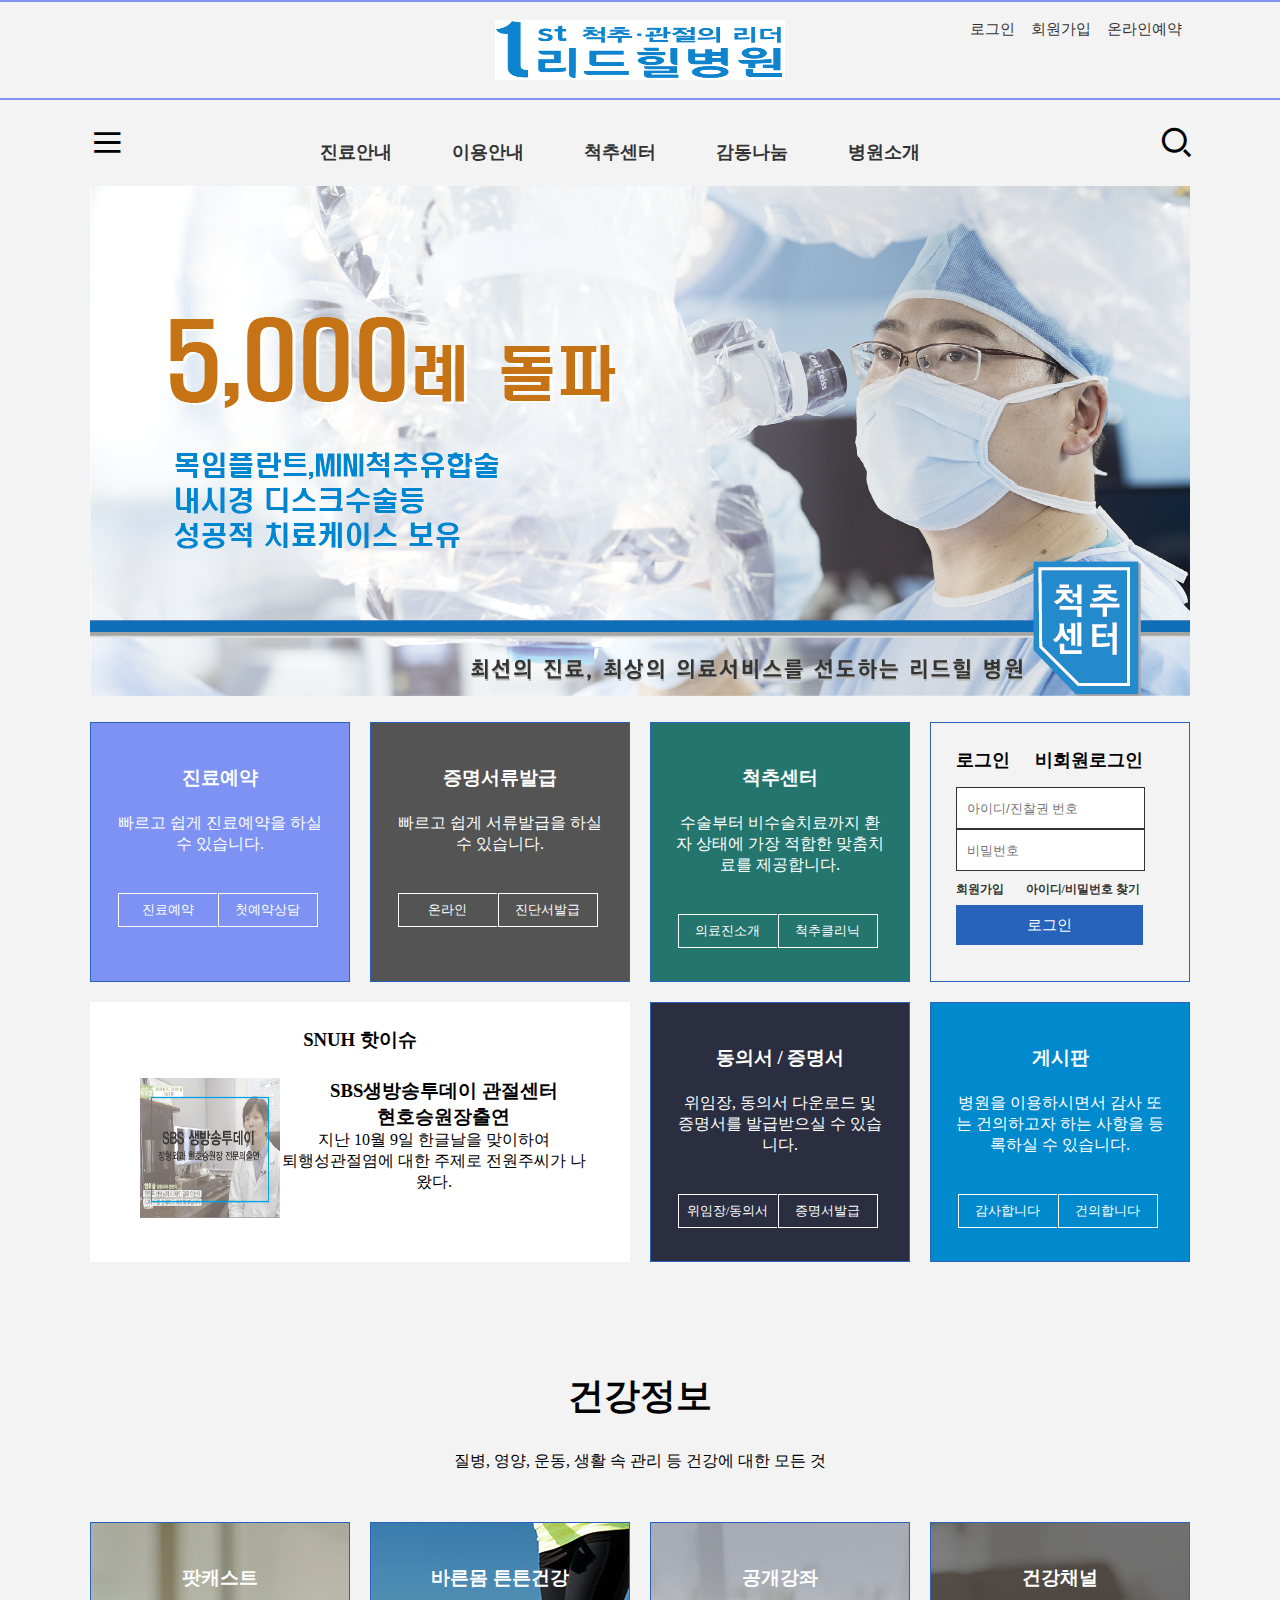
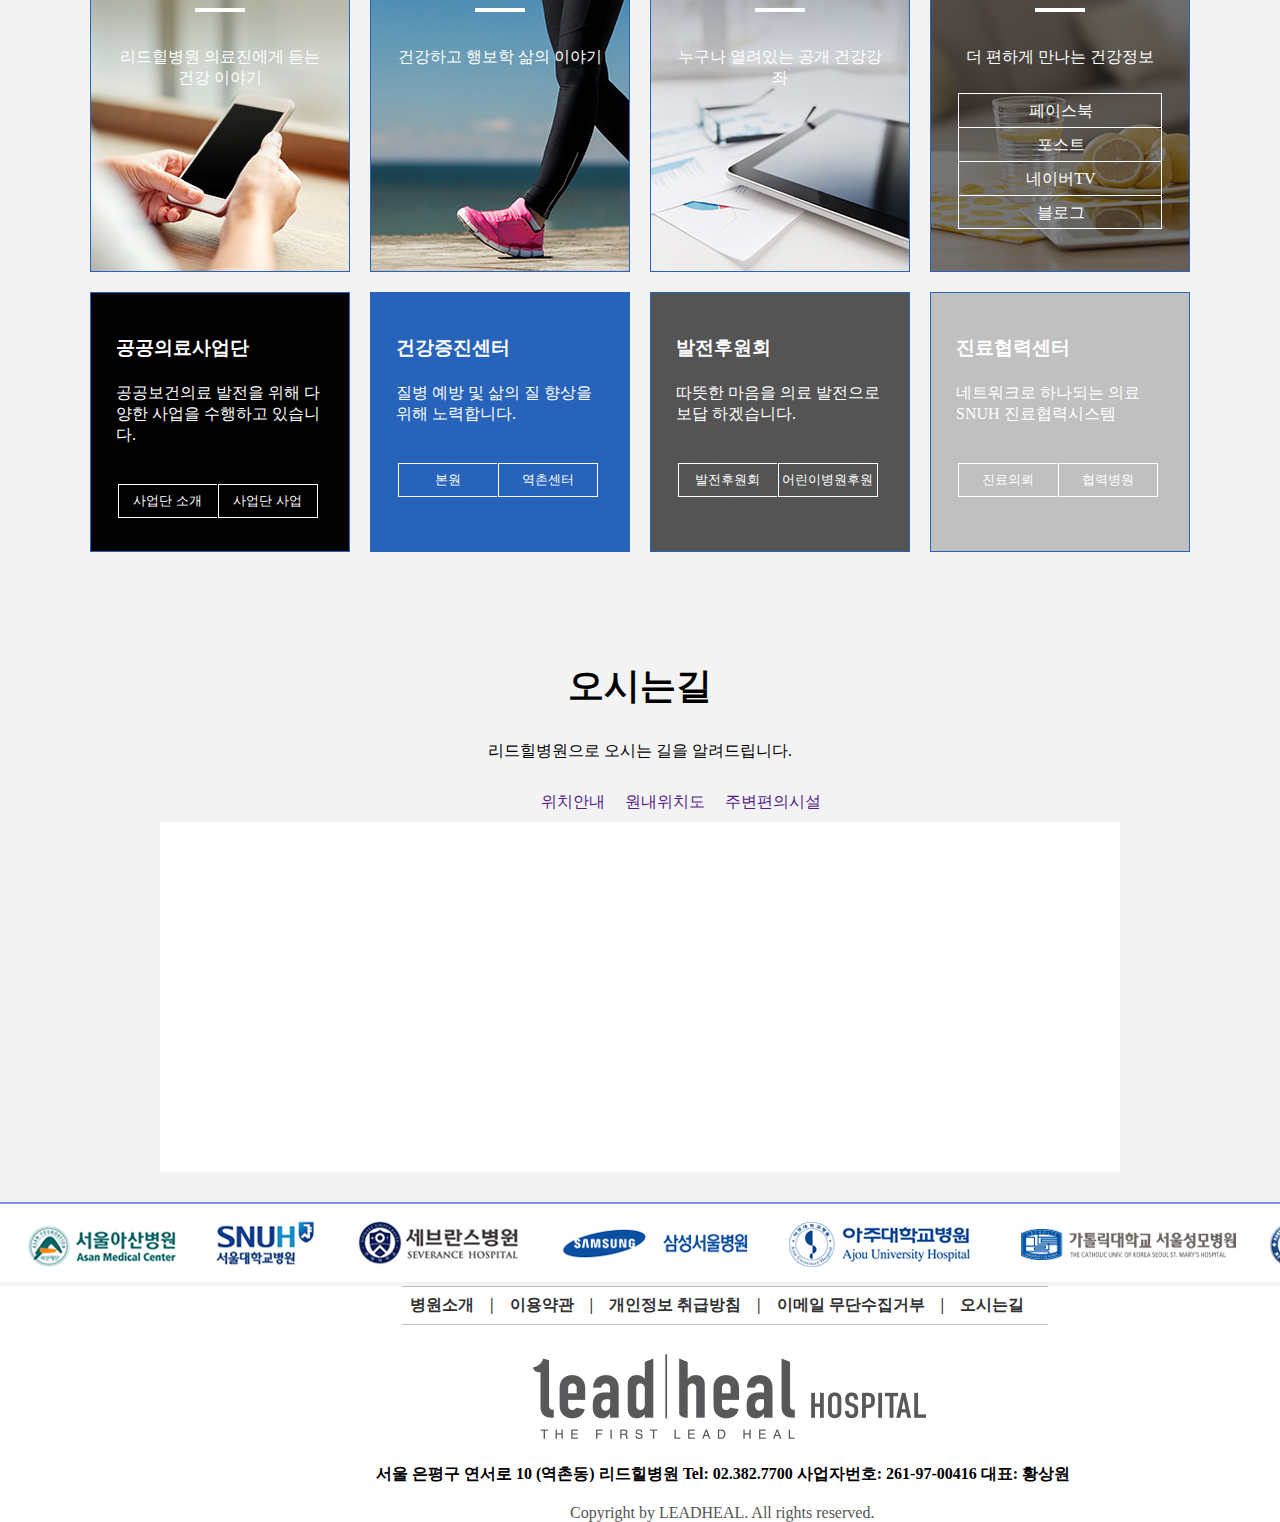
<file: c1/index.html>
<!DOCTYPE html>
<html lang="ko">
<head>
    <meta charset="UTF-8">
    <meta name="viewport" content="width=device-width, initial-scale=1.0">
    <title>은평리드힐병원</title>
    
    <meta name="title" content="리드힐병원">
    <meta name="subject" content="환자에게 가장 먼저 선택을 받을 수 있는 믿음과 신뢰의 의료 서비스를 제공하겠습니다.">
    <meta name="author" content="Mr Lee">
    <meta name="keywords" content="병원, 척추, 내과, 관절, 도수재활, 외래진료, 응급진료, 진료예약, 의료상담">
    <meta property="og:title" content="리드힐병원">
    <meta property="og:description" content="환자에게 가장 먼저 선택을 받을 수 있는 믿음과 신뢰의 의료 서비스를 제공하겠습니다.">
    <meta property="og:image" content="hwzzang105.github.io/c1/img/logo.jpg">
    <!-- 16x16, 24x24, 32x32, 48x48, 64x64 -->
    <link rel="shortcut icon" href="favicon.ico">
    <link rel="shortcut icon" href="favicon.png">
    <!-- 아이폰의 2.0 이상일 경우-->
    <link rel="apple-touch-icon-precomposed" href="favicon-152.png">
    <!-- IE를 사용하는 경우 -->
    <meta name="msapplication-TileColor" content="#FFFFFF">
    <meta name="msapplication-TileImage" content="favicon-144.png">
    <!-- 파이어폭스, 오페라(크롬 일부)의 경우 썸네일로 제공될때 -->
    <link rel="icon" href="favicon-16.png" sizes="16x16">
    <link rel="icon" href="favicon-32.png" sizes="32x32">
    <link rel="icon" href="favicon-48.png" sizes="48x48">
    <link rel="icon" href="favicon-64.png" sizes="64x64">
    <link rel="icon" href="favicon-64.png" sizes="128x128">
    <!--<link href="https://fonts.googleapis.com/css2?family=Noto+Sans+KR" rel="stylesheet">->
    <link href="https://fonts.googleapis.com/css2?family=Nanum+Gothic&display=swap" rel="stylesheet">
    <!-- 최적화 -->
    
    <link rel="stylesheet" href="./XEIcon-2.2.0/xeicon.min.css">
    <!-- <link rel="stylesheet" href="./xeicon/xeicon.min.css"> -->
    <!--<link rel="stylesheet" href="reset.css">-->
    <link rel="stylesheet" href="./common.css">
    <link rel="stylesheet" href="./main.css">
    <link rel="stylesheet" href="./sub.css">

    

    <script src="./jquery-3.5.1.js"></script>
    <script src="./main.js"></script>

    <!-- 지도-->
    <link href="http://apis.map.daum.net/favicon.ico" rel="shortcut icon"> 

    <meta name="viewport" content="width=720">
    
    <meta property="og:type" content="website">
    
    <meta property="og:title" content="Daum 지도 API">
    
    <link rel="stylesheet" type="text/css" href="http://s1.daumcdn.net/svc/attach/U03/cssjs/mapapidoc/1421136453605/service.min.css">
    
    <style>
    
    body { background:white; }
    
    </style>
    
    <script type="text/javascript" src="http://dmaps.daum.net/map_js_init/v3.js"></script>
    
    <script type="text/javascript" src="http://s1.daumcdn.net/svc/original/U03/cssjs/jquery/jquery-1.11.0.js"></script>
    
    <script type="text/javascript" src="http://s1.daumcdn.net/svc/original/U0301/cssjs/JSON-js/fc535e9cc8/json2.min.js"></script>
    


</head>


        <!--[if gte IE 10]><!-->

<body class="web guide" data-page_section="web" data-page_type="guide" data-title="Daum 지도 Web API 가이드">

        <!--<![endif]-->
        
        <!--[if lte IE 7]>
        
        <body class="very_low web guide" data-page_section="web" data-page_type="guide" data-title="Daum 지도 Web API 가이드">
        
        <![endif]-->
        
        <!--[if lte IE 9]>
        
        <body class="low web guide" data-page_section="web" data-page_type="guide" data-title="Daum 지도 Web API 가이드">
        
        <![endif]-->
        
    
    <div class="container">

        <header class="hdr">
            <div class="hdr_wrap">
                <nav id="tnb" class="inner">
                    <a href="index.html" class="com_img logo"><img src="./img/logo.jpg" alt="로고"></a>
                    <ul class="top">
                        <li><a onclick="login_call()">로그인</a></li>
                        <li><a href="join.html">회원가입</a></li>
                        <li><a href="">온라인예약</a></li>
                    </ul>
                </nav>
            </div>
            <script>
                function login_call(){
                    window.open("login.html", "child", "width=1100, height=450, top=100, left=300");
                }    
                </script>
            <div class="hdr_wrap">
                <nav id="gnb" class="inner">
                    <input type="checkbox" class="ck_item" id="ck1">
                    <input type="checkbox" class="ck_item" id="ck2">
                    <label for="ck1" id="lb1" class="com_img lst_btn">
                        <i class="xi-bars"></i>
                    </label>
                    <label for="ck1" class="lst_btn1 lst_close_btn">
                        <i class="xi-close"></i>
                    </label>
                    <label for="ck2" id="lb2" class="com_img search_btn">
                        <i class="xi-search"></i>
                    </label>
                    <div class="lst">
                        <h2 class="tit2 lst_tit">바로가기메뉴</h2>
                        <ul class="sitemap">
                            <li>
                                <h3 class="st_cate_tit">진료안내</h3>
                                <dl class="st_lst">
                                    <dt>진로상담예약</dt>
                                    <dd><a href="">온라인진료상담</a></dd>
                                    <dd><a href="">온라인진료에약</a></dd>
                                    <dd><a href="">예약확인및수정</a></dd>
                                    <dd><a href="">자주묻는질문</a></dd>
                                </dl>
                            </li>
                            <li>
                                <h3 class="st_cate_tit">이용안내</h3>
                                <dl class="st_lst">
                                    <dt>병원이용안내</dt>
                                    <dd><a href="">증명서류발급안내</a></dd>
                                    <dd><a href="">비급여안내</a></dd>
                                    <dd><a href="">외래진료안내</a></dd>
                                    <dd><a href="">입퇴원안내</a></dd>
                                    <dd><a href="">입원생활안내</a></dd>
                                </dl>
                            </li>
                            <li>
                                <h3 class="st_cate_tit">척추센터</h3>
                                <dl class="st_lst">
                                    <dt>척추센터</dt>
                                    <dd><a href="">의료진소개</a></dd>
                                    <dd><a href="">척추클리닉</a></dd>
                                    <dd><a href="">경/흉추클리닉</a></dd>
                                    <dd><a href="">온라인상담</a></dd>
                                    <dd><a href="">FAQ</a></dd>
                                </dl>
                            </li>
                            <li>
                                <h3 class="st_cate_tit">감동나눔</h3>
                                <dl class="st_lst">
                                    <dt>감동나눔소식</dt>
                                    <dd><a href="">치료후기</a></dd>
                                    <dd><a href="">감사의편지</a></dd>
                                    <dd><a href="">언론보도</a></dd>
                                    <dd><a href="">병원행사</a></dd>
                                    <dd><a href="">공지사항</a></dd>
                                </dl>
                            </li>
                            <li>
                                <h3 class="st_cate_tit">병원소개</h3>
                                <dl class="st_lst">
                                    <dt>병원소개</dt>
                                    <dd><a href="">인사말</a></dd>
                                    <dd><a href="">비전및미션</a></dd>
                                    <dd><a href="">리드힐전문진료센터</a></dd>
                                    <dd><a href="">전문의료진소개</a></dd>
                                    <dd><a href="">병원현황</a></dd>
                                    <dd><a href="">첨단장비</a></dd>
                                    <dd><a href="">진료시간및오시는길</a></dd>
                                </dl>
                            </li>
                        </ul>
                    </div>
                    <ul class="mainmenu">
                        <li class="dp1">
                            <a href="">진료안내</a>
                            <div class="sub">
                                <ul class="menu">
                                    <li class="it1">
                                        <dl class="menu_cate">
                                            <dt>진로상담예약</dt>
                                            <dd><a href="">온라인진료상담</a></dd>
                                            <dd><a href="">온라인진료예약</a></dd>
                                            <dd><a href="">예약확인및수정</a></dd>
                                            <dd><a href="">자주묻는질문</a></dd>
                                        </dl>
                                    </li>
                                </ul>
                                <div class="thumbox">
                                    <ul>
                                        <li><a href=""><img src="./img/img_3.jpg" alt="" class="thum1"></a></li>
                                        <li><a href=""><img src="./img/img_2.jpg" alt="" class="thum2"></a></li>
                                    </ul>
                                    <dl>
                                        <dt>※ 리드힐 진료시간</dt>
                                        <dd>평일 : am 09:00~ pm 06:00</dd>
                                        <dd>점심 : pm 01:00~ pm 02:00</dd>
                                        <dd>토요일 : am 09:00~ pm 02:00 ( 토요일, 점심시간 없음 )<br>
                                            일요일·공휴일 휴일</dd>
                                    </dl>
                                    <a href=""><img src="./img/img_1.jpg" alt="" class="thum"></a>
                                </div>
                            </div>
                        </li>
                        <li class="dp1">
                            <a href="">이용안내</a>
                            <div class="sub">
                                <ul class="menu">
                                    <li class="it1">
                                        <dl class="menu_cate">
                                            <dt>병원이용안내</dt>
                                            <dd><a href="">증빙서류발급안내</a></dd>
                                            <dd><a href="">비급여안내</a></dd>
                                            <dd><a href="">외래진료안내</a></dd>
                                            <dd><a href="">입퇴원안내</a></dd>
                                            <dd><a href="">입원생활안내</a></dd>
                                        </dl>
                                    </li>
                                </ul>
                                <div class="thumbox">
                                    <ul>
                                        <li><a href=""><img src="./img/img_3.jpg" alt="" class="thum1"></a></li>
                                        <li><a href=""><img src="./img/img_2.jpg" alt="" class="thum2"></a></li>
                                    </ul>
                                    <dl>
                                        <dt>※ 리드힐 진료시간</dt>
                                        <dd>평일 : am 09:00~ pm 06:00</dd>
                                        <dd>점심 : pm 01:00~ pm 02:00</dd>
                                        <dd>토요일 : am 09:00~ pm 02:00 ( 토요일, 점심시간 없음 )<br>
                                            일요일·공휴일 휴일</dd>
                                    </dl>
                                    <a href=""><img src="./img/img_1.jpg" alt="" class="thum"></a>
                                </div>
                            </div>
                        </li>
                        <li class="dp1">
                            <a href="">척추센터</a>
                            <div class="sub">
                                <ul class="menu">
                                    <li class="it1">
                                        <dl class="menu_cate">
                                            <dt>척추센터</dt>
                                            <dd><a href="">의료진소개</a></dd>
                                            <dd><a href="">척추클리닉</a></dd>
                                            <dd><a href="">경/흉추클리닉</a></dd>
                                            <dd><a href="">온라인상담</a></dd>
                                            <dd><a href="">FAQ</a></dd>
                                        </dl>
                                    </li>
                                </ul>
                                <div class="thumbox">
                                    <ul>
                                        <li><a href=""><img src="./img/img_3.jpg" alt="" class="thum1"></a></li>
                                        <li><a href=""><img src="./img/img_2.jpg" alt="" class="thum2"></a></li>
                                    </ul>
                                    <dl>
                                        <dt>※ 리드힐 진료시간</dt>
                                        <dd>평일 : am 09:00~ pm 06:00</dd>
                                        <dd>점심 : pm 01:00~ pm 02:00</dd>
                                        <dd>토요일 : am 09:00~ pm 02:00 ( 토요일, 점심시간 없음 )<br>
                                            일요일·공휴일 휴일</dd>
                                    </dl>
                                    <a href=""><img src="./img/img_1.jpg" alt="" class="thum"></a>
                                </div>
                            </div>
                        </li>
                        <li class="dp1">
                            <a href="">감동나눔</a>
                            <div class="sub">
                                <ul class="menu">
                                    <li class="it1">
                                        <dl class="menu_cate">
                                            <dt>감동나눔소식</dt>
                                            <dd><a href="">치료후기</a></dd>
                                            <dd><a href="">감사의편지</a></dd>
                                            <dd><a href="">언론보도</a></dd>
                                            <dd><a href="">병원행사</a></dd>
                                            <dd><a href="">공지사항</a></dd>
                                        </dl>
                                    </li>
                                </ul>
                                <div class="thumbox">
                                    <ul>
                                        <li><a href=""><img src="./img/img_3.jpg" alt="" class="thum1"></a></li>
                                        <li><a href=""><img src="./img/img_2.jpg" alt="" class="thum2"></a></li>
                                    </ul>
                                    <dl>
                                        <dt>※ 리드힐 진료시간</dt>
                                        <dd>평일 : am 09:00~ pm 06:00</dd>
                                        <dd>점심 : pm 01:00~ pm 02:00</dd>
                                        <dd>토요일 : am 09:00~ pm 02:00 ( 토요일, 점심시간 없음 )<br>
                                            일요일·공휴일 휴일</dd>
                                    </dl>
                                    <a href=""><img src="./img/img_1.jpg" alt="" class="thum"></a>
                                </div>
                            </div>
                        </li>
                        <li class="dp1">
                            <a href="">병원소개</a>
                            <div class="sub">
                                <ul class="menu">
                                    <li class="it1">
                                        <dl class="menu_cate">
                                            <dt>병원소개</dt>
                                            <dd><a href="">인사말</a></dd>
                                            <dd><a href="">비전및미션</a></dd>
                                            <dd><a href="">리드힐전문진료센터</a></dd>
                                            <dd><a href="">전문의료진소개</a></dd>
                                            <dd><a href="">병원현황</a></dd>
                                            <dd><a href="">첨단장비</a></dd>
                                            <dd><a href="">진료시간및오시는길</a></dd>
                                        </dl>
                                    </li>
                                </ul>
                                <div class="thumbox">
                                    <ul>
                                        <li><a href=""><img src="./img/img_3.jpg" alt="" class="thum1"></a></li>
                                        <li><a href=""><img src="./img/img_2.jpg" alt="" class="thum2"></a></li>
                                    </ul>
                                    <dl>
                                        <dt>※ 리드힐 진료시간</dt>
                                        <dd>평일 : am 09:00~ pm 06:00</dd>
                                        <dd>점심 : pm 01:00~ pm 02:00</dd>
                                        <dd>토요일 : am 09:00~ pm 02:00 ( 토요일, 점심시간 없음 )<br>
                                            일요일·공휴일 휴일</dd>
                                    </dl>
                                    <a href=""><img src="./img/img_1.jpg" alt="" class="thum"></a>
                                </div>
                            </div>
                        </li>
                    </ul>
                    <div class="search">
                        <div class="search_wrap">
                            <label for="ck2" class="com_img search_close_btn">
                                <i class="xi-close"></i>
                            </label>
                            <form name="search_form" class="search_field">
                                <input type="text" placeholder="무엇이 궁금하세요?" class="search_data">
                                
                                <label for="" class="com_img search_btn2">
                                    <i class="xi-search"></i>
                                </label>
                            </form>
                            <div class="hashtag">
                                <p>
                                    <a href="">#오시는길</a>
                                    <a href="">#의료백과</a>
                                    <a href="">#병원로고</a>
                                    <a href="">#장례식장</a>
                                    <a href="">#비급여진료비</a>
                                    <a href="">#장애진단서</a>
                                </p>
                                <p>
                                    <a href="">#원격지원</a>
                                    <a href="">#갑상선</a>
                                    <a href="">#증명서발급</a>
                                    <a href="">#자가진단</a>
                                    <a href="">#가정간호</a>
                                    <a href="">#제중원</a>
                                </p>
                                <p>
                                    <a href="">#로고</a>
                                    <a href="">#진단서발급</a>
                                    <a href="">#병원전화번호</a>
                                    <a href="">#건강검진</a>
                                    <a href="">#자원봉사</a>
                                    <a href="">#입찰정보</a>
                                </p>
                            </div>
                        </div>
                    </div>
                </nav>
            </div>
            

        </header>
        <main class="content">
            <figure class="main_vs">
                <ul class="ban_box">
                    <li class="item1"><a href=""><img src="./img/ban1.jpg" alt=""></a></li>
                    <li class="item2"><a href=""><img src="./img/ban2.jpg" alt=""></a></li>
                    <li class="item3"><a href=""><img src="./img/ban3.jpg" alt=""></a></li>
                    <li class="item4"><a href=""><img src="./img/ban4.jpg" alt=""></a></li>
                </ul>
                <!--
                <div class="lrbtn_box">
                    <button class="vs_btn left"></button>
                    <button class="vs_btn right"></button>
                </div>
                <ul class="numbtn_box">
                    <li><button class="vs_btn on"></button></li>
                    <li><button class="vs_btn"></button></li>
                    <li><button class="vs_btn"></button></li>
                    <li><button class="vs_btn"></button></li>
                    <li><button class="vs_btn stop"></button></li>
                </ul>
                -->
            </figure>
            <div class="con_wrap">
                <section class="page" id="page1">
                    <div class="page_wrap">
                        <ul class="row">
                            <li class="col3 whtxt c7d92f3">
                                <h3 class="grd_tit">진료예약</h3>
                                <p class="grd_com">빠르고 쉽게 진료예약을
                                    하실 수 있습니다.</p>
                                <ul class="grd_lst">
                                    <li><a href="">진료예약</a></li>
                                    <li><a href="">첫예약상담</a></li>
                                </ul>
                            </li>
                            <li class="col3 whtxt c545454">
                                <h3 class="grd_tit">증명서류발급</h3>
                                <p class="grd_com">빠르고 쉽게 서류발급을
                                    하실 수 있습니다.</p>
                                <ul class="grd_lst">
                                    <li><a href="">온라인</a></li>
                                    <li><a href="">진단서발급</a></li>
                                </ul>
                            </li>
                            <li class="col3 col3 whtxt c24756d">
                                <h3 class="grd_tit">척추센터</h3>
                                <p class="grd_com">수술부터 비수술치료까지 환자 상태에 가장 적합한 맞춤치료를 제공합니다.</p>
                                <ul class="grd_lst">
                                    <li><a href="">의료진소개</a></li>
                                    <li><a href="">척추클리닉</a></li>
                                </ul>
                            </li>
                            <li class="col3">
                                <input type="radio" name="log_ra" id="log_ra1" class="log_ra" checked>
                                <input type="radio" name="log_ra" id="log_ra2" class="log_ra">
                                <div class="log_lb_box">
                                    <label for="log_ra1" class="log_lb log_lb1">로그인</label>
                                    <label for="log_ra2" class="log_lb log_lb2">비회원로그인</label>
                                </div>
                                <form action="" id="login1" class="login">
                                    <input type="text" name="m_id" placeholder="아이디/진찰권 번호" class="login_input">
                                    <input type="password" name="m_pw" placeholder="비밀번호" class="login_input">
                                    <p class="log_link">
                                        <a href="" class="log_join">회원가입</a>
                                        <a href="" class="log_idpw">아이디/비밀번호 찾기</a>
                                    </p>
                                    <input type="submit" value="로그인" class="login_btn c2763ba">
                                </form>
                                <form action="" id="login2" class="login">
                                    <div class="frm_row">
                                        <input type="text" name="name" placeholder="이름" class="login_input2">
                                        <input type="text" name="num" placeholder="진찰권 번호" class="login_input2">
                                    </div>
                                    <div class="frm_row">
                                        <input type="text" name="tel" placeholder="휴대폰번호" class="login_input3">
                                        <input type="button" value="승인" class="in_btn c2763ba">
                                    </div>
                                    <div class="frm_row">
                                        <input type="text" name="in_num" placeholder="승인번호" class="login_input4">
                                        <input type="checkbox" name="info_ck" id="info_ck" class="frm_ck">
                                        <label for="info_ck">정보동의</label>
                                    </div>
                                    <input type="submit" value="비회원 로그인" class="login_btn c2763ba">
                                    
                                </form>
                            </li>
                        </ul>
                        
                        <ul class="row">
                            <li class="col6 cffffff">
                                <div class="issue_pan">
                                    <h3 class="issue_tit">SNUH 핫이슈</h3>
                                    <!--
                                    <span class="cur">1</span>
                                    /
                                    <span class="tot">7</span>
                                    
                                    <ul class="issue_btn">
                                        <li><button class="left"></button></li>
                                        <li><button class="play"></button></li>
                                        <li><button class="right"></button></li>
                                    </ul>
                                    -->
                                </div>
                                <ul class="issue_con">
                                    <li class="issue_item1">
                                        <a href=""><img src="./img/tv.jpg" alt="" style=" width: 140px; height: 140px;"></a>    
                                        <h3 class="issue_item_tit">SBS생방송투데이 관절센터 <br>현호승원장출연</h3>
                                        <p class="issue_item_com">지난 10월 9일 한글날을 맞이하여 <br>퇴행성관절염에 대한 주제로 전원주씨가 나왔다.</p>
                                    </li>
                                    <!--
                                    <li class="item2">
                                        <a href="">
                                            <h3 class="issue_item_tit">대리처방 관련 의료법 개정 안내</h3>
                                            <p class="issue_item_com">2020년 2월 28일 부터 시행되는 '대리처방 관련 의료법 개정'에 관해 안내 드립니다.</p>
                                        </a>    
                                    </li>
                                    <li class="item3">
                                        <a href="">
                                            <h3 class="issue_item_tit">[기획재정부] 공공기관 고객만족도 조사 관련 부패행위 신고안내</h3>
                                            <p class="issue_item_com">신고방법 : 국민권익위원회에 부패행위 신고 전화(110, 1398) 또는 온라인 접수(www.clean.go ...</p>
                                        </a>
                                    </li>
                                    <li class="item4">
                                        <a href="">
                                            <h3 class="issue_item_tit">서울대학교병원 대한외래 Q&A</h3>
                                            <p class="issue_item_com">2019년 새롭게 개원한 서울대학교병원 대한외래에 대한 궁금증에 대해 개원준비단장인 신장내과 김연수 교수와 ...2019년 새롭게 개원한 서울대학교병원 대한외래에 대한 궁금증에 대해 개원준비단장인 신장내과 김연수 교수와 ...</p>
                                        </a>    
                                    </li>
                                    -->
                                </ul>
                            </li>
                            <li class="col3 whtxt c2a2e40">
                                <h3 class="grd_tit">동의서 / 증명서</h3>
                                <p class="grd_com">위임장, 동의서 다운로드
                                    및 증명서를 발급받으실 수
                                    있습니다.</p>
                                <ul class="grd_lst">
                                    <li><a href="">위임장/동의서</a></li>
                                    <li><a href="">증명서발급</a></li>
                                </ul>
                            </li>
                            <li class="col3 whtxt c008ace">
                                <h3 class="grd_tit">게시판</h3>
                                <p class="grd_com">병원을 이용하시면서
                                    감사 또는 건의하고자 하는
                                    사항을 등록하실 수 있습니다.</p>
                                <ul class="grd_lst">
                                    <li><a href="">감사합니다</a></li>
                                    <li><a href="">건의합니다</a></li>
                                </ul>
                            </li>
                        </ul>
                    </div>
                </section>
                <section class="page" id="page2">
                    <div class="page_wrap">
                        <h2 class="page_tit">건강정보</h2>
                        <p class="page_com">질병, 영양, 운동, 생활 속 관리 등 건강에 대한 모든 것
                        </p>
                        <ul class="row ht350 whtxt pic_lst">
                            <li class="col3 helth1">
                                <a href="">
                                    <h3 class="grd_tit">팟캐스트</h3>
                                    <span class="bar"></span>
                                    <p class="grd_com">리드힐병원 의료진에게
                                        듣는 건강 이야기
                                    </p>
                                </a> 
                            </li>
                            <li class="col3 helth2">
                                <a href="">
                                    <h3 class="grd_tit">바른몸 튼튼건강</h3>
                                    <span class="bar"></span>
                                    <p class="grd_com">건강하고 행보학 삶의 이야기</p>
                                </a>    
                            </li>
                            <li class="col3 helth3">
                                <a href="">
                                    <h3 class="grd_tit">공개강좌</h3>
                                    <span class="bar"></span>
                                    <p class="grd_com">누구나 열려있는
                                        공개 건강강좌
                                    </p>
                                </a>
                            </li>
                            <li class="col3 helth4">
                                <h3 class="grd_tit">건강채널</h3>
                                <span class="bar"></span>
                                <p class="grd_com">더 편하게 만나는 건강정보</p>
                                <ul class="grd_sn">
                                    <li><a href="https://ko-kr.facebook.com/pages/category/Health-Beauty/%EB%A6%AC%EB%93%9C%ED%9E%90%EB%B3%91%EC%9B%90-897922950376774/">페이스북</a></li>
                                    <li><a href="">포스트</a></li>
                                    <li><a href="">네이버TV</a></li>
                                    <li><a href="">블로그</a></li>
                                </ul>
                            </li>
                        </ul>
                        <ul class="row whtxt">
                            <li class="col3 txt_left c000000">
                                <h3 class="grd_tit">공공의료사업단</h3>
                                <p class="grd_com">공공보건의료 발전을 위해 다양한 사업을 수행하고 있습니다.</p>
                                <ul class="grd_lst">
                                    <li><a href="">사업단 소개</a></li>
                                    <li><a href="">사업단 사업</a></li>
                                </ul>
                            </li>
                            <li class="col3 txt_left c2763ba">
                                <h3 class="grd_tit">건강증진센터</h3>
                                <p class="grd_com">질병 예방 및 삶의 질 향상을 위해 노력합니다.</p>
                                <ul class="grd_lst">
                                    <li><a href="">본원</a></li>
                                    <li><a href="">역촌센터</a></li>
                                </ul>
                            </li>
                            <li class="col3 txt_left c545454">
                                <h3 class="grd_tit">발전후원회</h3>
                                <p class="grd_com">따뜻한 마음을 의료 발전으로 보답 하겠습니다.</p>
                                <ul class="grd_lst">
                                    <li><a href="">발전후원회</a></li>
                                    <li><a href="">어린이병원후원</a></li>
                                </ul>
                            </li>
                            <li class="col3 txt_left cc0c0c0">
                                <h3 class="grd_tit">진료협력센터</h3>
                                <p class="grd_com">네트워크로 하나되는 의료
                                    SNUH 진료협력시스템</p>
                                <ul class="grd_lst">
                                    <li><a href="">진료의뢰</a></li>
                                    <li><a href="">협력병원</a></li>
                                </ul>
                            </li>
                        </ul>
                    </div>
                </section>
                <section class="page" id="page3">
                    <div class="page_wrap">
                        <h2 class="page_tit">오시는길</h2>
                        <p class="page_com">리드힐병원으로 오시는 길을 알려드립니다.</p>
                        <ul class="icon_lst">
                            <li class="item1">
                                <a href="">
                                    <span class="icon"></span>
                                    <span class="icon_txt">위치안내</span>
                                </a>
                            </li>
                            <li class="item2">
                                <a href="">
                                    <span class="icon"></span>
                                    <span class="icon_txt">원내위치도</span>
                                </a>
                            </li>
                            <li class="item3">
                                <a href="">
                                    <span class="icon"></span>
                                    <span class="icon_txt">주변편의시설</span>
                                </a>
                            </li>
                        </ul>
                        <div class="map_canvas">
                            <div id="maparea">

                                <div id="map" style="margin-top: 30px; margin-bottom: 30px; margin-left: 70px; width:960px; height:350px; background:white; ">

                                </div>
                                
                                <script>
                                
                                var mapContainer = document.getElementById('map'), // 지도를 표시할 div 
                                
                                    mapOption = { 
                                
                                        center: new daum.maps.LatLng(37.599806, 126.916417), // 지도의 중심좌표
                                
                                        level: 3 // 지도의 확대 레벨
                                
                                    };
                                
                                 
                                
                                var map = new daum.maps.Map(mapContainer, mapOption);
                                
                                 
                                
                                // 마커가 표시될 위치입니다 
                                
                                var markerPosition  = new daum.maps.LatLng(37.599806, 126.916417); 
                                
                                 
                                
                                // 마커를 생성합니다
                                
                                var marker = new daum.maps.Marker({
                                
                                    position: markerPosition
                                
                                });
                                
                                 
                                
                                // 마커가 지도 위에 표시되도록 설정합니다
                                
                                marker.setMap(map);
                                
                                 
                                
                                var iwContent = '<div style="padding:5px;">은평리드힐병원 <br><a href="" style="color:blue" target="_blank"></a></div>', // 인포윈도우에 표출될 내용으로 HTML 문자열이나 document element가 가능합니다
                                
                                    iwPosition = new daum.maps.LatLng(37.599806, 126.916417); //인포윈도우 표시 위치입니다
                                
                                 
                                
                                // 인포윈도우를 생성합니다
                                
                                var infowindow = new daum.maps.InfoWindow({
                                
                                    position : iwPosition, 
                                
                                    content : iwContent 
                                
                                });
                                
                                  
                                
                                // 마커 위에 인포윈도우를 표시합니다. 두번째 파라미터인 marker를 넣어주지 않으면 지도 위에 표시됩니다
                                
                                infowindow.open(map, marker);
                                
                                </script>
                                
                                <script type="text/javascript" src="http://m1.daumcdn.net/tiara/js/td.min.js"></script>
                                
                                <script type="text/javascript">
                                
                                var _tiq = 'undefined' !== typeof _tiq ? _tiq : [];
                                
                                    window._tiq = _tiq;
                                
                                    _tiq.push(['__trackPageview']);
                                
                                </script>
                                
                                <script type="text/javascript" src="http://s1.daumcdn.net/svc/attach/U03/cssjs/mapapidoc/1421136453605/service.min.js">
                                
                                </script>
                                

                            </div>
                        </div>
                    </div>
                </section>

            </div>
        </main>
            
    

        <footer class="ftr">
            <div class="ft_wrap">
                <nav class="fnb">
                    <a href=""><img src="./img/ft_ban.png" alt=""></a>
                    <ul class="ft_top">
                        <li><a href="">병원소개</a></li>
                        <li><a href="">이용약관</a></li>
                        <li><a href="">개인정보 취급방침</a></li>
                        <li><a href="">이메일 무단수집거부</a></li>
                        <li><a href="">오시는길</a></li>
                    </ul>
                    <ul class="ft_logo">
                        <li><a href=""><img src="./img/logo-footer.jpg" alt=""></a></li>
                    </ul>
                    <ul class="copy">
                        <li>
                            <p class="addr">
                                <span>서울 은평구 연서로 10 (역촌동) 리드힐병원</span>
                                <span>Tel: 02.382.7700</span>
                                <span>사업자번호: 261-97-00416</span>
                                <span>대표: 황상원</span>
                            </p>
                            <p class="copyright">Copyright by LEADHEAL. All rights reserved.</p>
                        </li>
                    </ul>
                </nav>
            </div>
        </footer>

    </div>
    


</body>
</html>
</file>
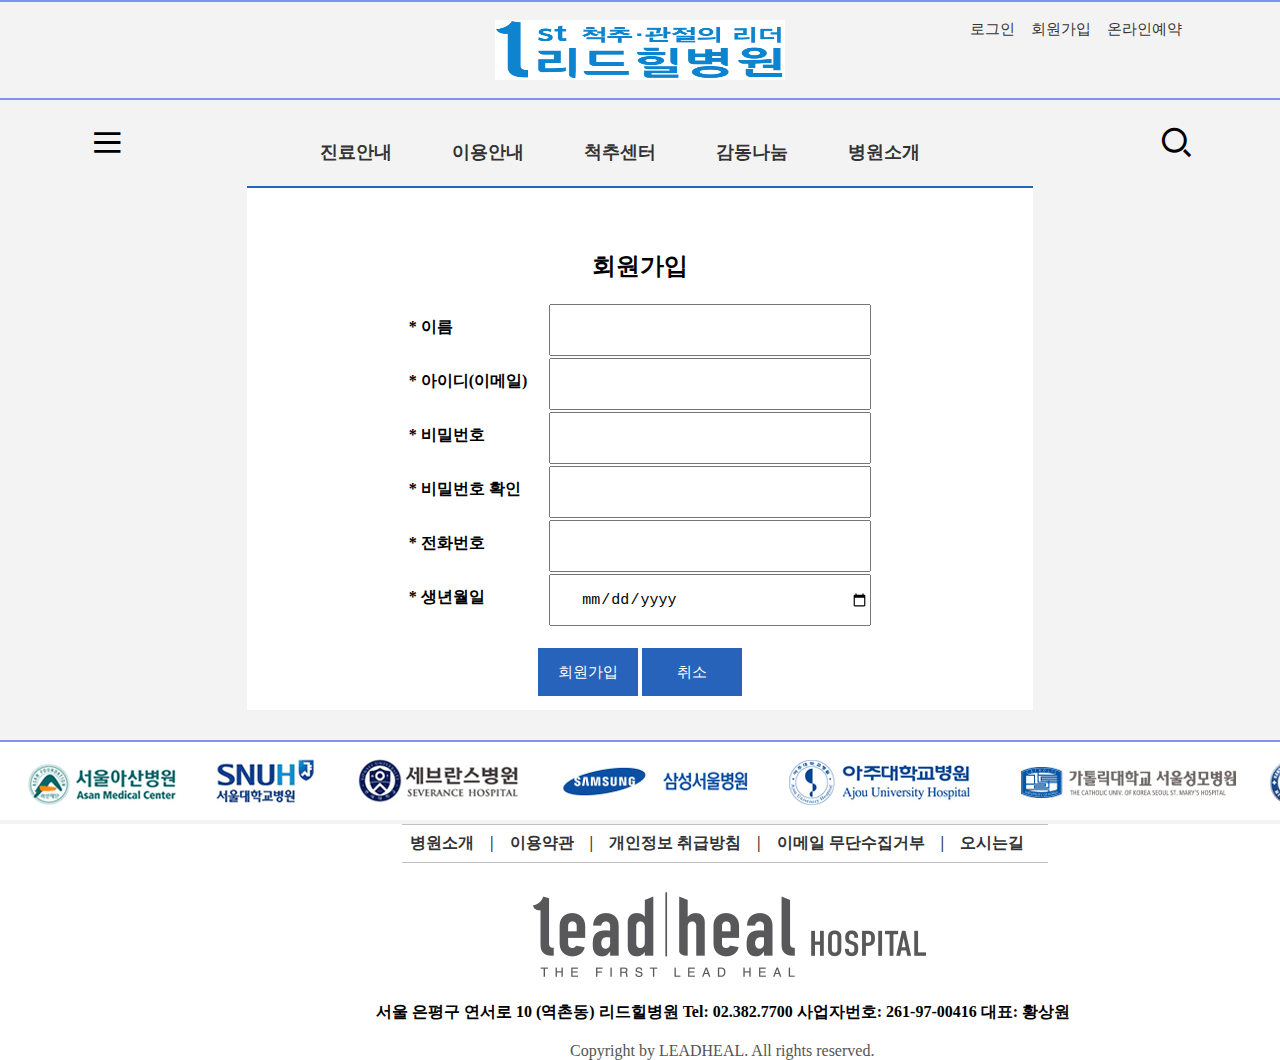
<file: c1/join.html>
<!DOCTYPE html>
<html lang="ko">
<head>
    <meta charset="UTF-8">
    <meta name="viewport" content="width=device-width, initial-scale=1.0">
    <title>은평리드힐병원</title>
    
    <meta name="title" content="리드힐병원">
    <meta name="subject" content="환자에게 가장 먼저 선택을 받을 수 있는 믿음과 신뢰의 의료 서비스를 제공하겠습니다.">
    <meta name="author" content="Mr Lee">
    <meta name="keywords" content="병원, 척추, 내과, 관절, 도수재활, 외래진료, 응급진료, 진료예약, 의료상담">
    <meta property="og:title" content="리드힐병원">
    <meta property="og:description" content="환자에게 가장 먼저 선택을 받을 수 있는 믿음과 신뢰의 의료 서비스를 제공하겠습니다.">
    <meta property="og:image" content="hwzzang105.github.io/c1/img/logo.jpg">
    <!-- 16x16, 24x24, 32x32, 48x48, 64x64 -->
    <link rel="shortcut icon" href="favicon.ico">
    <link rel="shortcut icon" href="favicon.png">
    <!-- 아이폰의 2.0 이상일 경우-->
    <link rel="apple-touch-icon-precomposed" href="favicon-152.png">
    <!-- IE를 사용하는 경우 -->
    <meta name="msapplication-TileColor" content="#FFFFFF">
    <meta name="msapplication-TileImage" content="favicon-144.png">
    <!-- 파이어폭스, 오페라(크롬 일부)의 경우 썸네일로 제공될때 -->
    <link rel="icon" href="favicon-16.png" sizes="16x16">
    <link rel="icon" href="favicon-32.png" sizes="32x32">
    <link rel="icon" href="favicon-48.png" sizes="48x48">
    <link rel="icon" href="favicon-64.png" sizes="64x64">
    <link rel="icon" href="favicon-64.png" sizes="128x128">
    <link href="https://fonts.googleapis.com/css2?family=Noto+Sans+KR" rel="stylesheet">
    <!-- 최적화 -->
    
    <link rel="stylesheet" href="./XEIcon-2.2.0/xeicon.min.css">
    <!-- <link rel="stylesheet" href="./xeicon/xeicon.min.css"> -->
    <!--<link rel="stylesheet" href="reset.css">-->
    <link rel="stylesheet" href="./common.css">
    <link rel="stylesheet" href="./sub.css">

    <style>
        .content { clear: both; width: 1100px; margin: 0 auto; }
        .con_join { margin: 0 auto; width: 600px; height: 400px; margin-bottom: 30px; padding: 62px 93px 60px; border-top: 2px solid #2763ba; text-align: center; background-color: #fff;}
        .form_table { margin: 0 auto;}
        .form_table tr th { float: left; margin-right: 20px; margin-top: 13px;}
        .page_tit1 { margin-bottom: 20px; }
        .indata {width: 318px; height: 48px;  text-indent: 15px; font-size: 15px;}
        .btn { width: 100px; height: 48px; border: 0; outline: 0; font-size: 15px;color: #fff; background-color: #2763ba; margin-top: 20px; cursor: pointer;}
    </style>

    <script src="./jquery-3.5.1.js"></script>
    
</head>

<body >
        
    
    <div class="container">

        <header class="hdr">
            <div class="hdr_wrap">
                <nav id="tnb" class="inner">
                    <a href="" class="com_img logo"><img src="./img/logo.jpg" alt=""></a>
                    <ul class="top">
                        <li><a href="login.html">로그인</a></li>
                        <li><a href="join.html">회원가입</a></li>
                        <li><a href="">온라인예약</a></li>
                    </ul>
                </nav>
            </div>
            <div class="hdr_wrap">
                <nav id="gnb" class="inner">
                    <input type="checkbox" class="ck_item" id="ck1">
                    <input type="checkbox" class="ck_item" id="ck2">
                    <label for="ck1" id="lb1" class="com_img lst_btn">
                        <i class="xi-bars"></i>
                    </label>
                    <label for="ck1" class="lst_btn1 lst_close_btn">
                        <i class="xi-close"></i>
                    </label>
                    <label for="ck2" id="lb2" class="com_img search_btn">
                        <i class="xi-search"></i>
                    </label>
                    <div class="lst">
                        <h2 class="tit2 lst_tit">바로가기메뉴</h2>
                        <ul class="sitemap">
                            <li>
                                <h3 class="st_cate_tit">진료안내</h3>
                                <dl class="st_lst">
                                    <dt>진로상담예약</dt>
                                    <dd><a href="">온라인진료상담</a></dd>
                                    <dd><a href="">온라인진료에약</a></dd>
                                    <dd><a href="">예약확인및수정</a></dd>
                                    <dd><a href="">자주묻는질문</a></dd>
                                </dl>
                            </li>
                            <li>
                                <h3 class="st_cate_tit">이용안내</h3>
                                <dl class="st_lst">
                                    <dt>병원이용안내</dt>
                                    <dd><a href="">증명서류발급안내</a></dd>
                                    <dd><a href="">비급여안내</a></dd>
                                    <dd><a href="">외래진료안내</a></dd>
                                    <dd><a href="">입퇴원안내</a></dd>
                                    <dd><a href="">입원생활안내</a></dd>
                                </dl>
                            </li>
                            <li>
                                <h3 class="st_cate_tit">척추센터</h3>
                                <dl class="st_lst">
                                    <dt>척추센터</dt>
                                    <dd><a href="">의료진소개</a></dd>
                                    <dd><a href="">척추클리닉</a></dd>
                                    <dd><a href="">경/흉추클리닉</a></dd>
                                    <dd><a href="">온라인상담</a></dd>
                                    <dd><a href="">FAQ</a></dd>
                                </dl>
                            </li>
                            <li>
                                <h3 class="st_cate_tit">감동나눔</h3>
                                <dl class="st_lst">
                                    <dt>감동나눔소식</dt>
                                    <dd><a href="">치료후기</a></dd>
                                    <dd><a href="">감사의편지</a></dd>
                                    <dd><a href="">언론보도</a></dd>
                                    <dd><a href="">병원행사</a></dd>
                                    <dd><a href="">공지사항</a></dd>
                                </dl>
                            </li>
                            <li>
                                <h3 class="st_cate_tit">병원소개</h3>
                                <dl class="st_lst">
                                    <dt>병원소개</dt>
                                    <dd><a href="">인사말</a></dd>
                                    <dd><a href="">비전및미션</a></dd>
                                    <dd><a href="">리드힐전문진료센터</a></dd>
                                    <dd><a href="">전문의료진소개</a></dd>
                                    <dd><a href="">병원현황</a></dd>
                                    <dd><a href="">첨단장비</a></dd>
                                    <dd><a href="">진료시간및오시는길</a></dd>
                                </dl>
                            </li>
                        </ul>
                    </div>
                    <ul class="mainmenu">
                        <li class="dp1">
                            <a href="">진료안내</a>
                            <div class="sub">
                                <ul class="menu">
                                    <li class="it1">
                                        <dl class="menu_cate">
                                            <dt>진로상담예약</dt>
                                            <dd><a href="">온라인진료상담</a></dd>
                                            <dd><a href="">온라인진료예약</a></dd>
                                            <dd><a href="">예약확인및수정</a></dd>
                                            <dd><a href="">자주묻는질문</a></dd>
                                        </dl>
                                    </li>
                                </ul>
                                <div class="thumbox">
                                    <ul>
                                        <li><a href=""><img src="./img/img_3.jpg" alt="" class="thum1"></a></li>
                                        <li><a href=""><img src="./img/img_2.jpg" alt="" class="thum2"></a></li>
                                    </ul>
                                    <dl>
                                        <dt>※ 리드힐 진료시간</dt>
                                        <dd>평일 : am 09:00~ pm 06:00</dd>
                                        <dd>점심 : pm 01:00~ pm 02:00</dd>
                                        <dd>토요일 : am 09:00~ pm 02:00 ( 토요일, 점심시간 없음 )<br>
                                            일요일·공휴일 휴일</dd>
                                    </dl>
                                    <a href=""><img src="./img/img_1.jpg" alt="" class="thum"></a>
                                </div>
                            </div>
                        </li>
                        <li class="dp1">
                            <a href="">이용안내</a>
                            <div class="sub">
                                <ul class="menu">
                                    <li class="it1">
                                        <dl class="menu_cate">
                                            <dt>병원이용안내</dt>
                                            <dd><a href="">증빙서류발급안내</a></dd>
                                            <dd><a href="">비급여안내</a></dd>
                                            <dd><a href="">외래진료안내</a></dd>
                                            <dd><a href="">입퇴원안내</a></dd>
                                            <dd><a href="">입원생활안내</a></dd>
                                        </dl>
                                    </li>
                                </ul>
                                <div class="thumbox">
                                    <ul>
                                        <li><a href=""><img src="./img/img_3.jpg" alt="" class="thum1"></a></li>
                                        <li><a href=""><img src="./img/img_2.jpg" alt="" class="thum2"></a></li>
                                    </ul>
                                    <dl>
                                        <dt>※ 리드힐 진료시간</dt>
                                        <dd>평일 : am 09:00~ pm 06:00</dd>
                                        <dd>점심 : pm 01:00~ pm 02:00</dd>
                                        <dd>토요일 : am 09:00~ pm 02:00 ( 토요일, 점심시간 없음 )<br>
                                            일요일·공휴일 휴일</dd>
                                    </dl>
                                    <a href=""><img src="./img/img_1.jpg" alt="" class="thum"></a>
                                </div>
                            </div>
                        </li>
                        <li class="dp1">
                            <a href="">척추센터</a>
                            <div class="sub">
                                <ul class="menu">
                                    <li class="it1">
                                        <dl class="menu_cate">
                                            <dt>척추센터</dt>
                                            <dd><a href="">의료진소개</a></dd>
                                            <dd><a href="">척추클리닉</a></dd>
                                            <dd><a href="">경/흉추클리닉</a></dd>
                                            <dd><a href="">온라인상담</a></dd>
                                            <dd><a href="">FAQ</a></dd>
                                        </dl>
                                    </li>
                                </ul>
                                <div class="thumbox">
                                    <ul>
                                        <li><a href=""><img src="./img/img_3.jpg" alt="" class="thum1"></a></li>
                                        <li><a href=""><img src="./img/img_2.jpg" alt="" class="thum2"></a></li>
                                    </ul>
                                    <dl>
                                        <dt>※ 리드힐 진료시간</dt>
                                        <dd>평일 : am 09:00~ pm 06:00</dd>
                                        <dd>점심 : pm 01:00~ pm 02:00</dd>
                                        <dd>토요일 : am 09:00~ pm 02:00 ( 토요일, 점심시간 없음 )<br>
                                            일요일·공휴일 휴일</dd>
                                    </dl>
                                    <a href=""><img src="./img/img_1.jpg" alt="" class="thum"></a>
                                </div>
                            </div>
                        </li>
                        <li class="dp1">
                            <a href="">감동나눔</a>
                            <div class="sub">
                                <ul class="menu">
                                    <li class="it1">
                                        <dl class="menu_cate">
                                            <dt>감동나눔소식</dt>
                                            <dd><a href="">치료후기</a></dd>
                                            <dd><a href="">감사의편지</a></dd>
                                            <dd><a href="">언론보도</a></dd>
                                            <dd><a href="">병원행사</a></dd>
                                            <dd><a href="">공지사항</a></dd>
                                        </dl>
                                    </li>
                                </ul>
                                <div class="thumbox">
                                    <ul>
                                        <li><a href=""><img src="./img/img_3.jpg" alt="" class="thum1"></a></li>
                                        <li><a href=""><img src="./img/img_2.jpg" alt="" class="thum2"></a></li>
                                    </ul>
                                    <dl>
                                        <dt>※ 리드힐 진료시간</dt>
                                        <dd>평일 : am 09:00~ pm 06:00</dd>
                                        <dd>점심 : pm 01:00~ pm 02:00</dd>
                                        <dd>토요일 : am 09:00~ pm 02:00 ( 토요일, 점심시간 없음 )<br>
                                            일요일·공휴일 휴일</dd>
                                    </dl>
                                    <a href=""><img src="./img/img_1.jpg" alt="" class="thum"></a>
                                </div>
                            </div>
                        </li>
                        <li class="dp1">
                            <a href="">병원소개</a>
                            <div class="sub">
                                <ul class="menu">
                                    <li class="it1">
                                        <dl class="menu_cate">
                                            <dt>병원소개</dt>
                                            <dd><a href="">인사말</a></dd>
                                            <dd><a href="">비전및미션</a></dd>
                                            <dd><a href="">리드힐전문진료센터</a></dd>
                                            <dd><a href="">전문의료진소개</a></dd>
                                            <dd><a href="">병원현황</a></dd>
                                            <dd><a href="">첨단장비</a></dd>
                                            <dd><a href="">진료시간및오시는길</a></dd>
                                        </dl>
                                    </li>
                                </ul>
                                <div class="thumbox">
                                    <ul>
                                        <li><a href=""><img src="./img/img_3.jpg" alt="" class="thum1"></a></li>
                                        <li><a href=""><img src="./img/img_2.jpg" alt="" class="thum2"></a></li>
                                    </ul>
                                    <dl>
                                        <dt>※ 리드힐 진료시간</dt>
                                        <dd>평일 : am 09:00~ pm 06:00</dd>
                                        <dd>점심 : pm 01:00~ pm 02:00</dd>
                                        <dd>토요일 : am 09:00~ pm 02:00 ( 토요일, 점심시간 없음 )<br>
                                            일요일·공휴일 휴일</dd>
                                    </dl>
                                    <a href=""><img src="./img/img_1.jpg" alt="" class="thum"></a>
                                </div>
                            </div>
                        </li>
                    </ul>
                    <div class="search">
                        <div class="search_wrap">
                            <label for="ck2" class="com_img search_close_btn">
                                <i class="xi-close"></i>
                            </label>
                            <form name="search_form" class="search_field">
                                <input type="text" placeholder="무엇이 궁금하세요?" class="search_data">
                                
                                <label for="" class="com_img search_btn2">
                                    <i class="xi-search"></i>
                                </label>
                            </form>
                            <div class="hashtag">
                                <p>
                                    <a href="">#오시는길</a>
                                    <a href="">#의료백과</a>
                                    <a href="">#병원로고</a>
                                    <a href="">#장례식장</a>
                                    <a href="">#비급여진료비</a>
                                    <a href="">#장애진단서</a>
                                </p>
                                <p>
                                    <a href="">#원격지원</a>
                                    <a href="">#갑상선</a>
                                    <a href="">#증명서발급</a>
                                    <a href="">#자가진단</a>
                                    <a href="">#가정간호</a>
                                    <a href="">#제중원</a>
                                </p>
                                <p>
                                    <a href="">#로고</a>
                                    <a href="">#진단서발급</a>
                                    <a href="">#병원전화번호</a>
                                    <a href="">#건강검진</a>
                                    <a href="">#자원봉사</a>
                                    <a href="">#입찰정보</a>
                                </p>
                            </div>
                        </div>
                    </div>
                </nav>
            </div>
            

        </header>
        <main class="content">
            <div class="con_join">
                <h2 class="page_tit1">회원가입</h2>
                
                <table class="form_table">
                    <tbody>
                        <tr>
                            <th>* 이름</th>
                            <td><input type="text" class="indata" name="name" ></td>
                        </tr>
                        <tr>
                            <th>* 아이디(이메일)</th>
                            <td>
                                <input type="text" class="indata" name="id">
                            </td>
                        </tr>
                        <tr>
                            <th>* 비밀번호</th>
                            <td><input type="password" class="indata" name="pw"></td>
                        </tr>
                        <tr>
                            <th>* 비밀번호 확인</th>
                            <td><input type="password" class="indata" name="repw"></td>
                        </tr>
                        <tr>
                            <th>* 전화번호</th>
                            <td><input type="text" class="indata" name="pn"></td>
                        </tr>
                        <tr>
                            <th>* 생년월일</th>
                            <td><input type="date" class="indata" name="birth"></td>
                        </tr>
                    </tbody>
                 </table>
                 <input type="submit" value="회원가입" class="btn">
                 <input type="reset" value="취소" class="btn">
            </div>
            

        </main>
            
    

        <footer class="ftr">
            <div class="ft_wrap">
                <nav class="fnb">
                    <a href=""><img src="./img/ft_ban.png" alt=""></a>
                    <ul class="ft_top">
                        <li><a href="">병원소개</a></li>
                        <li><a href="">이용약관</a></li>
                        <li><a href="">개인정보 취급방침</a></li>
                        <li><a href="">이메일 무단수집거부</a></li>
                        <li><a href="">오시는길</a></li>
                    </ul>
                    <ul class="ft_logo">
                        <li><a href=""><img src="./img/logo-footer.jpg" alt=""></a></li>
                    </ul>
                    <ul class="copy">
                        <li>
                            <p class="addr">
                                <span>서울 은평구 연서로 10 (역촌동) 리드힐병원</span>
                                <span>Tel: 02.382.7700</span>
                                <span>사업자번호: 261-97-00416</span>
                                <span>대표: 황상원</span>
                            </p>
                            <p class="copyright">Copyright by LEADHEAL. All rights reserved.</p>
                        </li>
                    </ul>
                </nav>
            </div>
        </footer>

    </div>
    


</body>
</html>
</file>
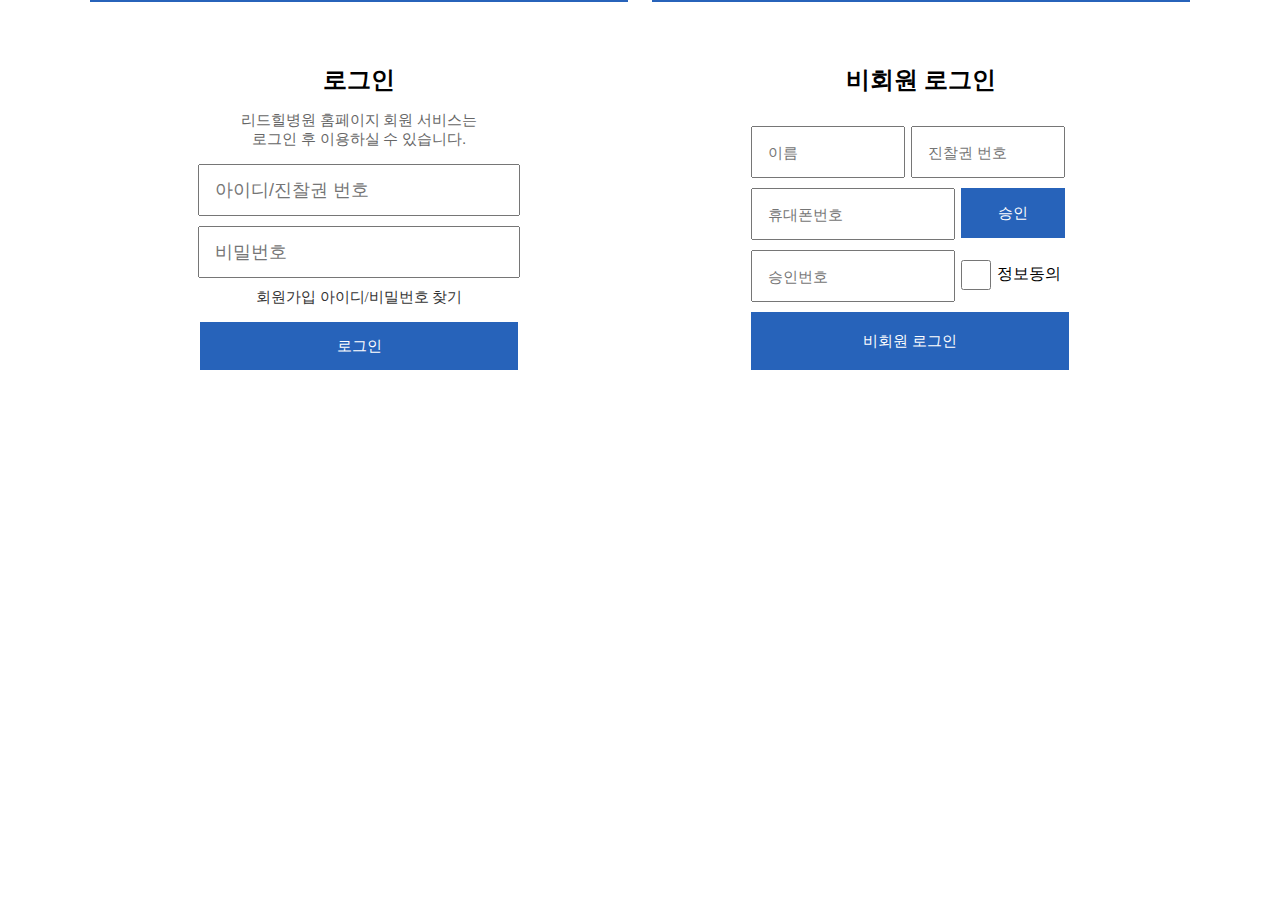
<file: c1/login.html>
<!DOCTYPE html>
<html lang="ko">
<head>
    <meta charset="UTF-8">
    <meta name="viewport" content="width=device-width, initial-scale=1.0">
    <title>은평리드힐병원</title>
    
    <meta name="title" content="리드힐병원">
    <meta name="subject" content="환자에게 가장 먼저 선택을 받을 수 있는 믿음과 신뢰의 의료 서비스를 제공하겠습니다.">
    <meta name="author" content="Mr Lee">
    <meta name="keywords" content="병원, 척추, 내과, 관절, 도수재활, 외래진료, 응급진료, 진료예약, 의료상담">
    <meta property="og:title" content="리드힐병원">
    <meta property="og:description" content="환자에게 가장 먼저 선택을 받을 수 있는 믿음과 신뢰의 의료 서비스를 제공하겠습니다.">
    <meta property="og:image" content="hwzzang105.github.io/c1/img/logo.jpg">
    <!-- 16x16, 24x24, 32x32, 48x48, 64x64 -->
    <link rel="shortcut icon" href="favicon.ico">
    <link rel="shortcut icon" href="favicon.png">
    <!-- 아이폰의 2.0 이상일 경우-->
    <link rel="apple-touch-icon-precomposed" href="favicon-152.png">
    <!-- IE를 사용하는 경우 -->
    <meta name="msapplication-TileColor" content="#FFFFFF">
    <meta name="msapplication-TileImage" content="favicon-144.png">
    <!-- 파이어폭스, 오페라(크롬 일부)의 경우 썸네일로 제공될때 -->
    <link rel="icon" href="favicon-16.png" sizes="16x16">
    <link rel="icon" href="favicon-32.png" sizes="32x32">
    <link rel="icon" href="favicon-48.png" sizes="48x48">
    <link rel="icon" href="favicon-64.png" sizes="64x64">
    <link rel="icon" href="favicon-64.png" sizes="128x128">
    <link href="https://fonts.googleapis.com/css2?family=Noto+Sans+KR" rel="stylesheet">
    <!-- 최적화 -->
    
    <link rel="stylesheet" href="./XEIcon-2.2.0/xeicon.min.css">
    <!-- <link rel="stylesheet" href="./xeicon/xeicon.min.css"> -->
    <!--<link rel="stylesheet" href="reset.css">-->
    <link rel="stylesheet" href="./common.css">
    <link rel="stylesheet" href="./sub.css">

    <style>
        .content { clear: both; width: 1100px; margin: 0 auto; }
        /*회원*/
        .log_box1 { float: left;  width: 352px; height: 400px; margin-bottom: 30px; padding: 62px 93px 60px; border-top: 2px solid #2763ba; text-align: center; background-color: #fff;}
        .log_box2 { float: right; width: 352px; height: 400px; padding: 62px 93px 60px; border-top: 2px solid #2763ba; text-align: center; background-color: #fff;}
        .page_tit1{ margin-bottom: 15px;}
        .page_com1{ color: #666; font-size: 15px; margin-bottom: 15px;}
        .login_input {display: block; width: 318px; height: 48px; margin: 0 auto; text-indent: 15px; font-size: 18px; margin-bottom: 10px;}
        .log_link { margin-bottom: 15px;}
        .log_link a { font-size: 15px; color: #333;}
        .login_btn { width: 318px; height: 48px; font-size: 15px; color: #fff; border: 0; outline: 0;}
        /*비회원*/
        .page_tit2 { margin-bottom: 30px;}
        .frm_row {clear: both; }
        .login_input2 { float: left; width: 150px; height: 48px; margin-left: 6px; margin-bottom: 10px; font-size: 15px; text-indent: 15px;}
        .login_input3 { float: left; margin-left: 6px; margin-bottom: 10px; width: 200px; height: 48px; text-indent: 15px; font-size: 15px;}
        .in_btn { float: left; margin-left: 6px; width: 104px; height: 50px; border: 0; outline: 0; font-size: 15px; color: #fff;}
        .login_input4 { float: left; margin-left: 6px; margin-bottom: 10px; width: 200px; height: 48px; text-indent: 15px; font-size: 15px;}
        .frm_ck { float: left; margin-left: 6px; margin-top: 10px; width: 30px; height: 30px;}
        .ok {float: left; margin-left: 6px ; margin-top: 14px}
        .login_btn1 { float: left; margin-left: 6px; width: 318px; height: 58px; font-size: 15px; color: #fff; border: 0; outline: 0;}

    </style>

    <script src="./jquery-3.5.1.js"></script>
    
</head>

<body >
        
    
    <div class="container">

        <main class="content">
            <div class="log_box1">
                <h2 class="page_tit1">로그인</h2>
                <p class="page_com1">리드힐병원 홈페이지 회원 서비스는<br> 로그인 후 이용하실 수 있습니다.</p>
                <form action="" class="login">
                    <input type="text" name="m_id" placeholder="아이디/진찰권 번호" class="login_input">
                    <input type="password" name="m_pw" placeholder="비밀번호" class="login_input">
                    <p class="log_link">
                        <a href="join.html" class="log_join">회원가입</a>
                        <a href="" class="log_idpw">아이디/비밀번호 찾기</a>
                    </p>
                    <input type="submit" value="로그인" class="login_btn c2763ba" style="cursor: pointer;">
                </form>
            </div>
            <div class="log_box2">
                <h2 class="page_tit2">비회원 로그인</h2>
                <form action="" class="login2">
                    <div class="frm_row">
                        <input type="text" name="name" placeholder="이름" class="login_input2">
                        <input type="text" name="num" placeholder="진찰권 번호" class="login_input2">
                    </div>
                    <div class="frm_row">
                        <input type="text" name="tel" placeholder="휴대폰번호" class="login_input3">
                        <input type="button" value="승인" class="in_btn c2763ba" style="cursor: pointer;">
                    </div>
                    <div class="frm_row">
                        <input type="text" name="in_num" placeholder="승인번호" class="login_input4">
                        <input type="checkbox" name="info_ck" id="info_ck" class="frm_ck">
                        <label for="info_ck" class="ok">정보동의</label>
                    </div>
                    <input type="submit" value="비회원 로그인" class="login_btn1 c2763ba" style="cursor: pointer;">
                    
                </form>
            </div>

        </main>

    </div>
    


</body>
</html>
</file>
<file: c1/common.css>
@charset "utf-8";

/*초기화*/
* {
    margin: 0;
    padding: 0;
}

body,
html {
    min-width: 1100px;
    width: 100%;
}

ul {
    list-style: none;
}

a {
    text-decoration: none;
}

.container {
    clear: both;
    width: 100%;
    background-color: #f3f3f3;
}

.hdr {
    clear: both;
    width: 100%;
}

.hdr_wrap {
    clear: both;
    width: 100%;
    border-top: 2px solid #7d92f3;
}

.hdr .inner {
    width: 1100px;
    margin: 0 auto;
    padding-top: 18px;
    padding-bottom: 18px;
    position: relative;
}

/*로고*/
.logo img {
    width: 290px;
    height: 60px;
}

.logo {
    display: block;
    width: 290px;
    height: 60px;
    margin: 0 auto;
}

/*상단메뉴*/
.top {
    position: absolute;
    right: 0;
    top: 10px;
}

.top li {
    float: left;
    padding: 8px;
}

.top li a {
    font-size: 15px;
    color: #333;
}

/*체크박스 안보이게*/
.ck_item {
    display: none;
}

/*바로가기메뉴, 검색 버튼*/
.lst_btn {
    width: 30px;
    height: 25px;
    position: absolute;
    left: 0;
    top: 25px;
}

.lst_btn1 {
    width: 30px;
    height: 25px;
    position: absolute;
    left: 0;
    top: 25px;
}

.search_btn {
    width: 31px;
    height: 31px;
    position: absolute;
    right: 0;
    top: 25px;
}

/*바로가기메뉴버튼체크*/
.lst {
    display: none;
    position: absolute;
    left: 0;
    top: 56px;
    z-index: 910;
    width: 1100px;
    height: 500px;
    background: #fff;
    margin-top: 30px;
}

#ck1:checked~.lst {
    display: block;
}

#ck1:checked~.lst_btn {
    display: none;
}

.lst_btn1 {
    display: none;
}

#ck1:checked~.lst_btn1 {
    display: block;
}

/*바로가기메뉴*/
.lst ul {
    clear: both;
    position: absolute;
    left: 40px;
    top: 100px;
    line-height: 30px;
}

.lst ul li {
    display: block;
    float: left;
    margin-right: 60px;
}

.st_cate_tit {
    clear: both;
    width: 75px;
    border-bottom: 1px solid #333;
}

.st_lst dt {
    font-weight: bold;
    margin-top: 10px;
    margin-bottom: 10px;
    padding-left: 20px;
}

.st_lst dd {
    padding-left: 50px;
}

.st_lst dd a {
    color: #333;
}


/*검색버튼체크*/
.search {
    display: none;
    position: fixed;
    left: 0;
    top: 0;
    width: 100vw;
    height: 100vh;
    z-index: 999;
    background: rgba(0, 0, 0, 0.8);
    color: #fff;
    font-weight: bold;
}

.search_close_btn {
    float: right;
}

#ck2:checked~.search {
    display: block;
}

.search_wrap {
    width: 1100px;
    margin: 100px auto;
}

.search_field {
    clear: both;
    margin: 20px auto;
    padding-top: 100px;
}

.search_data {
    clear: both;
    display: block;
    width: 880px;
    height: 70px;
    line-height: 70px;
    font-size: 40px;
    background-color: transparent;
    color: #fff;
    border: 0;
    outline: 0;
    text-indent: 30px;
    border-bottom: 2px solid #fff;
    float: left;
}

.search_btn2 {
    display: block;
    padding-right: 150px;
    float: right;
    width: 70px;
    height: 70px;
    line-height: 100px;
    font-size: 24px;
    text-align: center;
    background-color: transparent;
    color: #fff;
    outline: 0;
    border: 0;
}

.hashtag {
    clear: both;
    width: 960px;
    padding-top: 40px;
}

.hashtag p {
    line-height: 60px;
    font-size: 28px;
    text-align: center;
}

.hashtag p a {
    color: #fff;
}

/*메인메뉴*/
.mainmenu {
    width: 900px;
    margin: 0 auto;
    position: relative;
}

.mainmenu::before,
.mainmenu::after {
    content: "";
    width: 100px;
    height: 40px;
    display: block;
    float: left;
}

.mainmenu li {
    float: left;
    padding: 10px;
}

.mainmenu li.dp1 a {
    display: block;
    color: #333;
}

.mainmenu li.dp1>a {
    font-size: 18px;
    font-weight: bold;
    padding-right: 20px;
    padding-left: 20px;
    position: relative;
    line-height: 48px;
}

.mainmenu li.dp1>a::after {
    content: "";
    width: 80px;
    height: 4px;
    background: transparent;
    position: absolute;
    left: -100px;
    bottom: 0;
    transition: 0.4s;
}

.mainmenu li.dp1:hover>a:after {
    background: rgb(86, 97, 246);
    position: absolute;
    left: 18px;
}

.mainmenu li:hover .sub {
    display: block;
}


/* 메인서브메뉴*/
.sub {
    display: none;
    position: absolute;
    left: 0;
    top: 70px;
    z-index: 900;
    padding-top: 10px;
    width: 900px;
    height: 500px;
    background: rgb(238, 236, 236);
}

.menu {
    width: 1100px;
}

.menu li {
    float: left;
    margin-left: 200px;
    margin-top: 20px;
}

.menu_cate dt,
.menu_cate dd {
    line-height: 36px;
}

.menu_cate dt {
    font-size: 16px;
    font-weight: bold;
    padding-top: 10px;
    width: 100px;
    border-bottom: 1px solid #333;
}

.thumbox {
    float: right;
    margin-top: 30px;
    margin-right: 60px;
}

.thum1 {
    display: block;
}

.thum2 {
    clear: both;
    float: right;
}

.thumbox dl {
    clear: both;
}


/*아이콘*/
.xi-bars {
    display: inline;
    font-size: 35px;
}

.xi-search {
    display: inline;
    font-size: 35px;
}

.xi-close {
    display: inline;
    font-size: 35px;
}



/*푸터*/
.ftr {
    width: 100%;
    background-color: #f3f3f3;
}

.ft_wrap {
    clear: both;
    width: 100%;
    border-top: 2px solid #7d92f3;
}

.ftr .fnb {
    width: 1459px;
    margin: 0 auto;
    position: relative;
}

.ft_top {
    position: absolute;
    left: 402px;
}

.ft_top li {
    display: block;
    float: left;
    padding: 8px;
    margin: 0 auto;
    border-bottom: 1px solid #c0c0c0;
    border-top: 1px solid #c0c0c0;
}

.ft_top li a {
    color: #333;
    font-weight: bold;
}

.ft_top li a:after {
    content: "|";
    padding-left: 16px;
}

.ft_top li:last-child a:after {
    content: "";
}

.ft_logo {
    clear: both;
    display: block;
    position: absolute;
    left: 533px;
    top: 150px;
}

.copy {
    clear: both;
    float: left;
}

.copy .addr {
    position: absolute;
    left: 376px;
    top: 260px;
    font-weight: bold;
}

.copy .copyright {
    position: absolute;
    left: 570px;
    top: 300px;
    color: #545454;
}
</file>
<file: c1/main.css>
@charset "utf-8";

/*메인배너*/
.content {
    clear: both;
    width: 1100px;
    margin: 0 auto;
}

.main_vs {
    clear: both;
    width: 100%;
    overflow-x: hidden;
}

.ban_box {
    width: 400%;
}

.ban_box li {
    width: 25%;
    float: left;
}


/*로그인 비회원로그인*/

.log_ra {
    display: none;
}

.col3 .login {
    display: none;
}

.log_lb_box .log_lb {
    font-size: 18px;
    font-weight: bold;
}

#log_ra1:checked~#login1 {
    display: block;
}

#log_ra2:checked~#login2 {
    display: block;
}

.log_lb_box {
    clear: both;
    float: left;
    margin-right: 20px;
    margin-bottom: 15px;
}

.log_lb_box .log_lb1 {
    float: left;
}

.log_lb_box .log_lb2 {
    float: left;
    margin-left: 25px;
}

.login_input {
    float: left;
    display: block;
    width: 187px;
    height: 40px;
    outline: 0;
    border: 0.5px solid #333;
    text-indent: 10px;
}

.log_link .log_join {
    float: left;
    margin-top: 10px;
    margin-bottom: 7px;
}

.log_link .log_idpw {
    float: left;
    margin-left: 21.5px;
    margin-top: 10px;
    margin-bottom: 7px;
}

.log_link a {
    font-size: 12px;
    color: #333;
    font-weight: bold;
}

.login_btn {
    display: block;
    width: 187px;
    height: 40px;
    font-size: 15px;
    color: #fff;
    outline: 0;
    border: 0;
}

.frm_row {
    clear: both;
}

.login_input2 {
    float: left;
    width: 92px;
    height: 25px;
    text-indent: 10px;
    border: 0;
    outline: 0;
    border: 1px solid #333;
}

.login_input3 {
    float: left;
    width: 124px;
    height: 25px;
    text-indent: 10px;
    border: 0;
    outline: 0;
    border: 1px solid #333;
}

.in_btn {
    float: left;
    width: 63px;
    height: 27px;
    color: #fff;
    border: 0;
    outline: 0;
}

.login_input4 {
    float: left;
    width: 92px;
    height: 25px;
    text-indent: 10px;
    border: 0;
    outline: 0;
    border: 1px solid #333;
    margin-bottom: 13px;
}


/*핫이슈*/
.issue_con {
    width: 900px;
    margin: 0 auto;
}

.issue_item1 a {
    float: left;
}

.issue_item_tit {
    float: left;
    margin-right: 30px;
    margin-left: 50px;
}



/* 스타일 가이드에 제시된 사진형 목록의 배경 이미지(건강정보) */
.pic_lst li {
    background-position: center center;
    background-repeat: no-repeat;
}

.pic_lst li.helth1 {
    background-image: url("./img/bg_mainHealth01.jpg");
}

.pic_lst li.helth2 {
    background-image: url("./img/bg_mainHealth02.jpg");
}

.pic_lst li.helth3 {
    background-image: url("./img/bg_mainHealth03.jpg");
}

.pic_lst li.helth4 {
    background-image: url("./img/bg_mainHealth04.jpg");
}


/*위치안내 원내위치 편의시설 */
.icon_lst {
    clear: both;
    width: 1100px;
}

.icon_lst li {
    display: block;
    margin-left: 451px;
}

.icon_lst li span {
    float: left;
    margin-right: 20px;
}
</file>
<file: c1/sub.css>
@charset "utf-8";

/* 콘텐츠 영역의 공통 스타일 */
/* 스타일가이드에 제시된 배경색 */
.cc0c0c0 {
    background-color: #c0c0c0;
}

.cffffff {
    background-color: #ffffff;
}

.c000000 {
    background-color: #000000;
}

.c2a2e40 {
    background-color: #2a2e40;
}

.c7d92f3 {
    background-color: #7d92f3;
}

.c24756d {
    background-color: #24756d;
}

.c333333 {
    background-color: #333333;
}

.c545454 {
    background-color: #545454;
}

.c008ace {
    background-color: #008ace;
}

.c2763ba {
    background-color: #2763ba;
}

.c2ca48f {
    background-color: #2ca48f;
}

.c3298b7 {
    background-color: #3298b7;
}

.c627ad0 {
    background-color: #627ad0;
}

/* 스타일가이드에 제시된 글자색 */
.whtxt {
    color: #fff;
}

.whtxt a {
    color: #fff;
}

.whtxt1 {
    color: #333;
}

.whtxt2 {
    color: #545454;
}

.whtxt3 {
    color: #525877;
}

.whtxt4 {
    color: #3f539d;
}

/* 스타일가이드에 제시된 박스 설정내용 - 그리드 포함 */
.row {
    clear: both;
    width: 1100px;
    margin: 0 auto;
    margin-top: 20px;
}

.row li {
    float: left;
    margin-bottom: 20px;
    margin-left: 20px;
    height: 260px;
    overflow: hidden;
    padding: 25px;
    box-sizing: border-box;
    text-align: center;
}

.row li.txt_left {
    text-align: left;
}

.row.ht350 {
    height: 350px;
}

.row.ht350 li {
    height: 350px;
}

.row li:first-child {
    clear: both;
    margin-left: 0;
}

.col3 {
    width: 260px;
    border: 1px solid #2763ba;
}

.col4 {
    width: 346.666px;
}

.col6 {
    width: 540px;
}

.col12 {
    width: 1200px;
}

.row li a {
    display: block;
}

/* 스타일가이드에 제시된 글자의 모양, 크기, 정렬 */
.page_tit {
    text-align: center;
    font-size: 36px;
    padding-top: 90px;
}

.page_com {
    text-align: center;
    font-size: 16px;
    padding: 30px;
}

/* 스타일가이드에 제시된 박스 안의 공통내용 */
.bar {
    display: block;
    width: 50px;
    height: 4px;
    background: #fff;
    margin: 15px auto;
}

.grd_tit {
    line-height: 1.6;
    padding-top: 15px;
}

.grd_com {
    padding-top: 20px;
}

.grd_guide {
    padding-top: 10px;
}

.st_txt {
    font-size: 19px;
    font-weight: bold;
}

.grd_lst,
.grd_lst2 {
    width: 205px;
    margin: 10px auto;
    margin-top: 38px;
}

.row li .grd_lst li {
    width: 100px;
    float: left;
    padding: 0;
    height: 34px;
    line-height: 34px;
    margin-left: 0;
}

.row li .grd_lst li a {
    display: block;
    line-height: 32px;
    height: 32px;
    width: 98px;
    text-align: center;
    border-left: 1px solid #fff;
    border-top: 1px solid #fff;
    border-bottom: 1px solid #fff;
    font-size: 13px;
    overflow: hidden;
    position: relative;
}

.row li .grd_lst2 li {
    display: inline-block;
    height: 34px;
    line-height: 34px;
    margin: 0;
    padding: 0;
}

.row li .grd_lst2 li a {
    display: inline;
    line-height: 32px;
    padding: 4px 13px;
    text-align: center;
    border-left: 1px solid #fff;
    border-top: 1px solid #fff;
    border-bottom: 1px solid #fff;
    font-size: 13px;
    overflow: hidden;
    position: relative;
}

.row li .grd_lst li a::after {
    content: "";
    display: block;
    width: 98px;
    height: 32px;
    background: rgba(33, 33, 33, 0.45);
    position: absolute;
    right: -100px;
    top: 0;
    transition-duration: 0.5s;
    transition-timing-function: easeout;
}

.row li .grd_lst li a:hover::after {
    right: 0;
}

.grd_lst li:last-child a {
    border-right: 1px solid #fff;
}

.grd_lst2 li:last-child a {
    border-right: 1px solid #fff;
}

.inner,
.page_wrap,
.main_vs,
.fnb,
.info {
    clear: both;
    width: 1100px;
    margin: 0 auto;
}

.row li .grd_sn {
    width: 204px;
    margin: 25px auto;
}

.row li .grd_sn li {
    clear: both;
    width: 204px;
    height: 34px;
    line-height: 34px;
    padding: 0;
    margin: 0;
    border-top: 1px solid #fff;
    border-left: 1px solid #fff;
    border-right: 1px solid #fff;
}

.row li .grd_sn li:last-child {
    border-bottom: 1px solid #fff;
}

.row li .grd_sn li a {
    display: block;
    width: 204px;
    height: 34px;
    height: 34px;
    text-align: center;
}
</file>
<file: c1/XEIcon-2.2.0/xeicon.min.css>
/*!
*  XEIcon 2.2.0 by @NAVER - http://xpressengine.github.io/XEIcon/ - @XEIcon
*  License - http://xpressengine.github.io/XEIcon/license.html (Font: SIL OFL 1.1, CSS: MIT License)
*/
.xi-fw,.xi-li{text-align:center}@font-face{font-family:xeicon;src:url(fonts/xeicon.eot?v=2.2.0);src:url(fonts/xeicon.eot?#iefix&v=2.2.0) format('embedded-opentype'),url(fonts/xeicon.woff2?v=2.2.0) format('woff2'),url(fonts/xeicon.woff?v=2.2.0) format('woff'),url(fonts/xeicon.ttf?v=2.2.0) format('truetype'),url(fonts/xeicon.svg?v=2.2.0#xeicon) format('svg');font-weight:400;font-style:normal}i{font-family:xeicon!important;display:inline-block;speak:none;font-style:normal;font-weight:400;font-variant:normal;text-transform:none;line-height:1;-webkit-font-smoothing:antialiased;-moz-osx-font-smoothing:grayscale}.xi-angle-down:before{content:"\e941"}.xi-angle-down-min:before{content:"\e942"}.xi-angle-down-thin:before{content:"\e943"}.xi-angle-left:before{content:"\e93b"}.xi-angle-left-thin:before{content:"\e93d"}.xi-angle-left-min:before{content:"\e93c"}.xi-angle-right:before{content:"\e93e"}.xi-angle-right-min:before{content:"\e93f"}.xi-angle-right-thin:before{content:"\e940"}.xi-angle-up:before{content:"\e944"}.xi-angle-up-min:before{content:"\e945"}.xi-angle-up-thin:before{content:"\e946"}.xi-apps:before{content:"\e903"}.xi-arrow-bottom:before{content:"\e904"}.xi-arrow-down:before{content:"\e905"}.xi-arrow-left:before{content:"\e906"}.xi-arrow-right:before{content:"\e907"}.xi-arrow-top:before{content:"\e912"}.xi-arrow-up:before{content:"\e915"}.xi-arrows:before{content:"\e90c"}.xi-arrows-alt:before{content:"\e90d"}.xi-arrows-h:before{content:"\e90e"}.xi-arrows-v:before{content:"\e90f"}.xi-bars:before{content:"\e91c"}.xi-caret-down:before{content:"\e935"}.xi-caret-down-circle:before{content:"\e937"}.xi-caret-down-circle-o:before{content:"\e938"}.xi-caret-down-min:before{content:"\e936"}.xi-caret-down-square:before{content:"\e939"}.xi-caret-down-square-o:before{content:"\e93a"}.xi-caret-up:before{content:"\e92f"}.xi-caret-up-circle:before{content:"\e931"}.xi-caret-up-circle-o:before{content:"\e932"}.xi-caret-up-min:before{content:"\e930"}.xi-caret-up-square:before{content:"\e933"}.xi-caret-up-square-o:before{content:"\e934"}.xi-catched:before{content:"\e923"}.xi-cog:before{content:"\e986"}.xi-compare-arrows:before{content:"\e947"}.xi-compress:before{content:"\e911"}.xi-compress-square:before{content:"\e955"}.xi-dashboard:before{content:"\e948"}.xi-dashboard-o:before{content:"\e95e"}.xi-drag-handle:before{content:"\e960"}.xi-drag-vertical:before{content:"\e996"}.xi-ellipsis-h:before{content:"\e94a"}.xi-ellipsis-v:before{content:"\e949"}.xi-expand:before{content:"\e910"}.xi-expand-square:before{content:"\e954"}.xi-external-link:before{content:"\e980"}.xi-eye:before{content:"\e951"}.xi-eye-o:before{content:"\e950"}.xi-eye-off:before{content:"\e953"}.xi-eye-off-o:before{content:"\e952"}.xi-filter:before{content:"\e9d9"}.xi-flag:before{content:"\e961"}.xi-flag-o:before{content:"\e962"}.xi-hamburger-back:before{content:"\eb46"}.xi-hamburger-out:before{content:"\eb45"}.xi-home:before{content:"\e900"}.xi-home-o:before{content:"\e902"}.xi-lock:before{content:"\e964"}.xi-lock-o:before{content:"\e966"}.xi-log-in:before{content:"\e963"}.xi-log-out:before{content:"\e972"}.xi-long-arrow-down:before{content:"\e90a"}.xi-long-arrow-left:before{content:"\e908"}.xi-long-arrow-right:before{content:"\e90b"}.xi-long-arrow-up:before{content:"\e909"}.xi-refresh:before{content:"\e973"}.xi-renew:before{content:"\e977"}.xi-scroll:before{content:"\e94b"}.xi-search:before{content:"\e97a"}.xi-subdirectory:before{content:"\e97e"}.xi-subdirectory-arrow:before{content:"\e981"}.xi-sync:before{content:"\e982"}.xi-trash:before{content:"\e96e"}.xi-trash-o:before{content:"\e96f"}.xi-unlock:before{content:"\e965"}.xi-unlock-o:before{content:"\e967"}.xi-view-array:before{content:"\e983"}.xi-view-carousel:before{content:"\e984"}.xi-view-column:before{content:"\e985"}.xi-view-day:before{content:"\e98d"}.xi-view-list:before{content:"\e993"}.xi-view-module:before{content:"\e997"}.xi-view-stream:before{content:"\e99a"}.xi-wrench:before{content:"\e99b"}.xi-zoom-in:before{content:"\e97b"}.xi-zoom-out:before{content:"\e97c"}.xi-bookmark:before{content:"\ea1c"}.xi-bookmark-o:before{content:"\ea1d"}.xi-check:before{content:"\e928"}.xi-check-circle:before{content:"\e92b"}.xi-check-circle-o:before{content:"\e92c"}.xi-check-min:before{content:"\e929"}.xi-check-square:before{content:"\e92d"}.xi-check-square-o:before{content:"\e92e"}.xi-check-thin:before{content:"\e92a"}.xi-close:before{content:"\e921"}.xi-close-circle:before{content:"\e924"}.xi-close-circle-o:before{content:"\e925"}.xi-close-min:before{content:"\e922"}.xi-close-square:before{content:"\e926"}.xi-close-square-o:before{content:"\e927"}.xi-close-thin:before{content:"\e9af"}.xi-cut:before{content:"\e9b0"}.xi-label:before{content:"\e9b1"}.xi-label-o:before{content:"\e9b2"}.xi-library-add:before{content:"\e9b3"}.xi-library-bookmark:before{content:"\e9b4"}.xi-lightbulb:before{content:"\e9be"}.xi-lightbulb-o:before{content:"\e9bf"}.xi-link:before{content:"\e9c0"}.xi-mail:before{content:"\ea06"}.xi-mail-o:before{content:"\ea07"}.xi-mail-read:before{content:"\ea08"}.xi-mail-read-o:before{content:"\ea09"}.xi-minus:before{content:"\e91a"}.xi-minus-circle:before{content:"\e91d"}.xi-minus-circle-o:before{content:"\e91e"}.xi-minus-min:before{content:"\e91b"}.xi-minus-square:before{content:"\e91f"}.xi-minus-square-o:before{content:"\e920"}.xi-minus-thin:before{content:"\e9c1"}.xi-package:before{content:"\e9c2"}.xi-pen:before{content:"\e9c3"}.xi-pen-o:before{content:"\e9c4"}.xi-plus:before{content:"\e913"}.xi-plus-circle:before{content:"\e916"}.xi-plus-circle-o:before{content:"\e917"}.xi-plus-min:before{content:"\e914"}.xi-plus-square:before{content:"\e918"}.xi-plus-square-o:before{content:"\e919"}.xi-plus-thin:before{content:"\e9c5"}.xi-radiobox-blank:before{content:"\e9c6"}.xi-radiobox-checked:before{content:"\e9c7"}.xi-redo:before{content:"\e9c8"}.xi-reply:before{content:"\ea0d"}.xi-reply-all:before{content:"\ea0c"}.xi-save:before{content:"\e9b9"}.xi-send:before{content:"\ea0b"}.xi-switch-off:before{content:"\e9c9"}.xi-switch-on:before{content:"\e9ca"}.xi-tag:before{content:"\ea36"}.xi-tags:before{content:"\ea37"}.xi-toggle-off:before{content:"\e9cb"}.xi-toggle-on:before{content:"\e9cd"}.xi-undo:before{content:"\e9d2"}.xi-at:before{content:"\ea0a"}.xi-call:before{content:"\e9d3"}.xi-call-made:before{content:"\e9d4"}.xi-call-missed:before{content:"\e9d5"}.xi-call-received:before{content:"\e9d6"}.xi-comment:before{content:"\e9d7"}.xi-comment-o:before{content:"\e9d8"}.xi-crown:before{content:"\e9da"}.xi-emoticon:before{content:"\e9dd"}.xi-emoticon-bad:before{content:"\e9de"}.xi-emoticon-bad-o:before{content:"\e9df"}.xi-emoticon-cool:before{content:"\e9e0"}.xi-emoticon-cool-o:before{content:"\e9e1"}.xi-emoticon-devil:before{content:"\e9e2"}.xi-emoticon-devil-o:before{content:"\e9e3"}.xi-emoticon-happy:before{content:"\e9e4"}.xi-emoticon-happy-o:before{content:"\e9e6"}.xi-emoticon-neutral:before{content:"\e9eb"}.xi-emoticon-neutral-o:before{content:"\e9ec"}.xi-emoticon-o:before{content:"\e9ed"}.xi-emoticon-sad:before{content:"\e9ee"}.xi-emoticon-sad-o:before{content:"\e9ef"}.xi-forum:before{content:"\e9f0"}.xi-forum-o:before{content:"\e9f1"}.xi-group:before{content:"\ea2e"}.xi-heart:before{content:"\ea10"}.xi-heart-o:before{content:"\ea11"}.xi-message:before{content:"\ea14"}.xi-message-o:before{content:"\ea15"}.xi-note:before{content:"\ea1a"}.xi-note-o:before{content:"\ea1b"}.xi-profile:before{content:"\e9f2"}.xi-profile-o:before{content:"\ea2a"}.xi-send2:before{content:"\ea0e"}.xi-share:before{content:"\e9fa"}.xi-share-alt:before{content:"\e9e9"}.xi-share-alt-o:before{content:"\e9ea"}.xi-speech:before{content:"\ea12"}.xi-speech-o:before{content:"\ea13"}.xi-star:before{content:"\ea0f"}.xi-star-o:before{content:"\ea16"}.xi-thumbs-down:before{content:"\ea29"}.xi-thumbs-up:before{content:"\ea28"}.xi-trophy:before{content:"\ea38"}.xi-user:before{content:"\e9f3"}.xi-user-address:before{content:"\e9f4"}.xi-user-o:before{content:"\e9f5"}.xi-user-plus:before{content:"\e9f7"}.xi-user-plus-o:before{content:"\e9f8"}.xi-users:before{content:"\e9f9"}.xi-users-o:before{content:"\ea04"}.xi-users-plus:before{content:"\ea17"}.xi-video-call:before{content:"\ea18"}.xi-voicemail:before{content:"\ea19"}.xi-alarm:before{content:"\ea1e"}.xi-alarm-o:before{content:"\ea1f"}.xi-alarm-off:before{content:"\ea20"}.xi-ban:before{content:"\e9ae"}.xi-bell:before{content:"\e99c"}.xi-bell-o:before{content:"\e99d"}.xi-bell-off:before{content:"\e99e"}.xi-bell-off-o:before{content:"\e99f"}.xi-calendar:before{content:"\e9a0"}.xi-calendar-add:before{content:"\e9a1"}.xi-calendar-cancle:before{content:"\e9a3"}.xi-calendar-check:before{content:"\e9a4"}.xi-calendar-list:before{content:"\e9a5"}.xi-calendar-remove:before{content:"\e9a2"}.xi-error:before{content:"\e9aa"}.xi-error-o:before{content:"\e9ab"}.xi-hand-paper:before{content:"\ea21"}.xi-help:before{content:"\e9ad"}.xi-help-o:before{content:"\e9ac"}.xi-info:before{content:"\e9a6"}.xi-info-o:before{content:"\e9a7"}.xi-key:before{content:"\ea22"}.xi-wifi:before{content:"\ea23"}.xi-new:before{content:"\e9a8"}.xi-new-o:before{content:"\e9a9"}.xi-security:before{content:"\ea24"}.xi-shield-checked:before{content:"\ea25"}.xi-shield-checked-o:before{content:"\ea26"}.xi-snooze:before{content:"\ea27"}.xi-time:before{content:"\ea2b"}.xi-time-o:before{content:"\ea2c"}.xi-warning:before{content:"\ea2d"}.xi-align-center:before{content:"\e958"}.xi-align-justify:before{content:"\e956"}.xi-align-left:before{content:"\e957"}.xi-align-right:before{content:"\e959"}.xi-bold:before{content:"\e96a"}.xi-border-bottom:before{content:"\ea32"}.xi-border-clear:before{content:"\ea33"}.xi-border-color:before{content:"\ea39"}.xi-border-horizontal:before{content:"\ea45"}.xi-border-inner:before{content:"\ea46"}.xi-border-left:before{content:"\ea49"}.xi-border-outer:before{content:"\ea4f"}.xi-border-right:before{content:"\ea51"}.xi-border-style:before{content:"\ea52"}.xi-border-top:before{content:"\ea54"}.xi-border-vertical:before{content:"\ea5c"}.xi-caps:before{content:"\e96d"}.xi-code:before{content:"\ea5d"}.xi-color-dropper:before{content:"\e97d"}.xi-color-fill:before{content:"\ea5e"}.xi-color-helper:before{content:"\ea5f"}.xi-crop:before{content:"\e999"}.xi-dedent:before{content:"\e95b"}.xi-document:before{content:"\e998"}.xi-eraser:before{content:"\e970"}.xi-eraser-o:before{content:"\e971"}.xi-face:before{content:"\ea62"}.xi-font:before{content:"\ea63"}.xi-border-all:before{content:"\e987"}.xi-indent:before{content:"\e95a"}.xi-italic:before{content:"\e96c"}.xi-layout:before{content:"\e988"}.xi-layout-aside:before{content:"\e98b"}.xi-layout-aside-o:before{content:"\e991"}.xi-layout-column:before{content:"\e98c"}.xi-layout-column-o:before{content:"\e992"}.xi-layout-full:before{content:"\e989"}.xi-layout-full-o:before{content:"\e98f"}.xi-layout-o:before{content:"\e98e"}.xi-layout-snb:before{content:"\e98a"}.xi-layout-snb-o:before{content:"\e990"}.xi-line-style:before{content:"\ea66"}.xi-line-weight:before{content:"\ea67"}.xi-line-height:before{content:"\e976"}.xi-link-broken:before{content:"\ea68"}.xi-link-insert:before{content:"\ea6a"}.xi-list:before{content:"\e95f"}.xi-list-dot:before{content:"\e95c"}.xi-list-number:before{content:"\ea6b"}.xi-list-square:before{content:"\e95d"}.xi-omega:before{content:"\ea6c"}.xi-opacity:before{content:"\ea6d"}.xi-overscan:before{content:"\ea78"}.xi-palette:before{content:"\e995"}.xi-paperclip:before{content:"\ea7f"}.xi-paragraph:before{content:"\e968"}.xi-rotate-left:before{content:"\e979"}.xi-rotate-right:before{content:"\e978"}.xi-scissors:before{content:"\e994"}.xi-sort-asc:before{content:"\e974"}.xi-sort-desc:before{content:"\e975"}.xi-spellcheck:before{content:"\eaa9"}.xi-strikethrough:before{content:"\e969"}.xi-text-color:before{content:"\eaaa"}.xi-text-format:before{content:"\eab9"}.xi-text-size:before{content:"\eaba"}.xi-text-type:before{content:"\e97f"}.xi-transform:before{content:"\eabb"}.xi-translate:before{content:"\eabc"}.xi-underline:before{content:"\e96b"}.xi-valign-bottom:before{content:"\eabd"}.xi-valign-center:before{content:"\eabe"}.xi-valign-top:before{content:"\eabf"}.xi-airplay:before{content:"\eac0"}.xi-alarm-clock:before{content:"\eac1"}.xi-alarm-clock-o:before{content:"\eac2"}.xi-alarm-clock-off:before{content:"\eac3"}.xi-alt:before{content:"\e94d"}.xi-backspace:before{content:"\eac4"}.xi-battery:before{content:"\eac5"}.xi-battery-10:before{content:"\eac6"}.xi-battery-20:before{content:"\eac7"}.xi-battery-30:before{content:"\eac8"}.xi-battery-40:before{content:"\eac9"}.xi-battery-50:before{content:"\eacb"}.xi-battery-60:before{content:"\eacc"}.xi-battery-70:before{content:"\eacd"}.xi-battery-80:before{content:"\eace"}.xi-battery-90:before{content:"\eacf"}.xi-battery-o:before{content:"\ead0"}.xi-bluetooth:before{content:"\ead1"}.xi-bluetooth-off:before{content:"\ead2"}.xi-bluetooth-on:before{content:"\ead3"}.xi-bluetooth-search:before{content:"\ead4"}.xi-brightness:before{content:"\ead5"}.xi-capslock:before{content:"\ead6"}.xi-clock:before{content:"\ead7"}.xi-clock-o:before{content:"\ead8"}.xi-command:before{content:"\e94e"}.xi-contrast:before{content:"\ead9"}.xi-desktop:before{content:"\eada"}.xi-devices:before{content:"\eadb"}.xi-diskette:before{content:"\e9ba"}.xi-enter:before{content:"\eadc"}.xi-esc:before{content:"\e94f"}.xi-fax:before{content:"\e9bc"}.xi-flashlight:before{content:"\eadd"}.xi-flashlight-off:before{content:"\eade"}.xi-flight-off:before{content:"\eadf"}.xi-flight-on:before{content:"\eae0"}.xi-gamepad:before{content:"\eae1"}.xi-gps:before{content:"\eae2"}.xi-gps-none:before{content:"\eae3"}.xi-gps-off:before{content:"\eae4"}.xi-hdd:before{content:"\eae5"}.xi-hdmi:before{content:"\eae6"}.xi-keyboard:before{content:"\eae7"}.xi-keyboard-o:before{content:"\eae8"}.xi-laptop:before{content:"\eae9"}.xi-lock-rotation:before{content:"\eaea"}.xi-memory:before{content:"\eaeb"}.xi-memory-o:before{content:"\eaec"}.xi-mobile:before{content:"\eaed"}.xi-mouse:before{content:"\e9b6"}.xi-mouse-pointer:before{content:"\eaee"}.xi-plug:before{content:"\e9d0"}.xi-power-off:before{content:"\e94c"}.xi-presentation:before{content:"\e9cf"}.xi-print:before{content:"\e9bb"}.xi-projector:before{content:"\e9ce"}.xi-router:before{content:"\eaef"}.xi-router-o:before{content:"\eaf0"}.xi-sdcard:before{content:"\e9b7"}.xi-signal:before{content:"\eaf1"}.xi-signal-1:before{content:"\eaf2"}.xi-signal-2:before{content:"\eaf3"}.xi-signal-3:before{content:"\eaf4"}.xi-signal-4:before{content:"\eaf5"}.xi-signal-none:before{content:"\eaf6"}.xi-space-bar:before{content:"\eaf7"}.xi-speaker:before{content:"\ea60"}.xi-tab:before{content:"\eaf8"}.xi-tablet:before{content:"\eaf9"}.xi-touch:before{content:"\eafa"}.xi-tv:before{content:"\eafb"}.xi-usb:before{content:"\eafc"}.xi-usb-drive:before{content:"\e9b8"}.xi-usim:before{content:"\e9bd"}.xi-watch:before{content:"\e9b5"}.xi-webcam:before{content:"\e9cc"}.xi-wifi-signal:before{content:"\eafd"}.xi-wifi-signal-mid:before{content:"\eafe"}.xi-wifi-signal-min:before{content:"\eaff"}.xi-wifi-signal-off:before{content:"\eb00"}.xi-album:before{content:"\ea61"}.xi-backward:before{content:"\ea47"}.xi-book:before{content:"\ea34"}.xi-book-o:before{content:"\ea35"}.xi-camera:before{content:"\ea4b"}.xi-camera-o:before{content:"\ea4a"}.xi-chart-bar:before{content:"\e901"}.xi-chart-bar-square:before{content:"\eb01"}.xi-chart-line:before{content:"\eb02"}.xi-chart-pie:before{content:"\eb03"}.xi-chart-pie-o:before{content:"\eb04"}.xi-chart-pyramid:before{content:"\ea69"}.xi-eject:before{content:"\ea42"}.xi-equalizer:before{content:"\eb05"}.xi-equalizer-thin:before{content:"\ea55"}.xi-exposure:before{content:"\eb06"}.xi-fast-backward:before{content:"\eb07"}.xi-fast-forward:before{content:"\eb08"}.xi-flash:before{content:"\eb09"}.xi-flash-off:before{content:"\eb0a"}.xi-focus-center:before{content:"\eb0b"}.xi-focus-frame:before{content:"\eb0c"}.xi-focus-weak:before{content:"\eb11"}.xi-forward:before{content:"\ea48"}.xi-game:before{content:"\eb12"}.xi-headset:before{content:"\ea64"}.xi-image:before{content:"\ea50"}.xi-image-o:before{content:"\ea4e"}.xi-library-books:before{content:"\eb14"}.xi-library-books-o:before{content:"\eb16"}.xi-library-image:before{content:"\eb17"}.xi-library-image-o:before{content:"\eb18"}.xi-library-music:before{content:"\eb19"}.xi-library-video:before{content:"\eb1a"}.xi-microphone:before{content:"\ea57"}.xi-microphone-o:before{content:"\ea56"}.xi-microphone-off:before{content:"\ea58"}.xi-movie:before{content:"\eb1b"}.xi-movie-o:before{content:"\eb1c"}.xi-music:before{content:"\ea65"}.xi-pacman:before{content:"\eb1d"}.xi-paper:before{content:"\eb1e"}.xi-paper-o:before{content:"\eb1f"}.xi-pause:before{content:"\ea3b"}.xi-pause-circle:before{content:"\ea3d"}.xi-pause-circle-o:before{content:"\ea3c"}.xi-play:before{content:"\ea3e"}.xi-play-circle:before{content:"\ea40"}.xi-play-circle-o:before{content:"\ea3f"}.xi-radio:before{content:"\eb20"}.xi-recording:before{content:"\eb21"}.xi-recording-stop:before{content:"\eb24"}.xi-repeat:before{content:"\eb25"}.xi-repeat-one:before{content:"\eb26"}.xi-shuffle:before{content:"\eb27"}.xi-step-backward:before{content:"\ea43"}.xi-step-forward:before{content:"\ea44"}.xi-stop:before{content:"\ea41"}.xi-timer:before{content:"\eb29"}.xi-timer-o:before{content:"\eb2a"}.xi-timer-off-o:before{content:"\eb2f"}.xi-timer-sand:before{content:"\eb30"}.xi-timer-sand-o:before{content:"\eb31"}.xi-trending-down:before{content:"\eb33"}.xi-trending-flat:before{content:"\eb36"}.xi-trending-up:before{content:"\eb37"}.xi-tune:before{content:"\eb38"}.xi-videocam:before{content:"\ea4d"}.xi-videocam-o:before{content:"\ea4c"}.xi-volume-down:before{content:"\ea5a"}.xi-volume-mute:before{content:"\ea59"}.xi-volume-off:before{content:"\eb39"}.xi-volume-up:before{content:"\ea5b"}.xi-airplane:before{content:"\eb3a"}.xi-all:before{content:"\eb3b"}.xi-bank:before{content:"\eb3e"}.xi-beach:before{content:"\eb3f"}.xi-bicycle:before{content:"\eb40"}.xi-building:before{content:"\eb41"}.xi-bus:before{content:"\eb42"}.xi-business:before{content:"\eb43"}.xi-cafe:before{content:"\eb44"}.xi-cake:before{content:"\eb47"}.xi-car:before{content:"\eb48"}.xi-church:before{content:"\eb49"}.xi-city:before{content:"\eb4a"}.xi-compass:before{content:"\eb4b"}.xi-compass-o:before{content:"\eb4c"}.xi-convenience-store:before{content:"\eb4d"}.xi-directions:before{content:"\eb4e"}.xi-factory:before{content:"\eb4f"}.xi-fitness-center:before{content:"\eb50"}.xi-flight-land:before{content:"\eb3d"}.xi-flight-takeoff:before{content:"\eb3c"}.xi-florist:before{content:"\eb32"}.xi-garden:before{content:"\eb51"}.xi-gas-station:before{content:"\eb52"}.xi-glass:before{content:"\eb28"}.xi-golf:before{content:"\eb53"}.xi-hand-pointing:before{content:"\eb54"}.xi-hlz:before{content:"\eb34"}.xi-hospital:before{content:"\eb55"}.xi-hotel:before{content:"\eb56"}.xi-laundry:before{content:"\eb2e"}.xi-library:before{content:"\eb57"}.xi-location-arrow:before{content:"\eb58"}.xi-man:before{content:"\ea30"}.xi-map:before{content:"\eb22"}.xi-map-marker:before{content:"\eb59"}.xi-map-o:before{content:"\eb23"}.xi-marker-check:before{content:"\eb5a"}.xi-marker-plus:before{content:"\eb5b"}.xi-market:before{content:"\eb2b"}.xi-motorcycle:before{content:"\eb5c"}.xi-my-location:before{content:"\eb5d"}.xi-navigation:before{content:"\eb5e"}.xi-park:before{content:"\eb35"}.xi-pharmacy:before{content:"\eb2c"}.xi-pin-drop:before{content:"\eb5f"}.xi-pool:before{content:"\eb60"}.xi-pregnant-woman:before{content:"\eb61"}.xi-restaurant:before{content:"\eb62"}.xi-run:before{content:"\eb63"}.xi-school:before{content:"\eb64"}.xi-ship:before{content:"\eb65"}.xi-spa:before{content:"\eb66"}.xi-stroller:before{content:"\eb67"}.xi-subway:before{content:"\eb68"}.xi-taxi:before{content:"\eb69"}.xi-theater:before{content:"\eb6a"}.xi-toilet:before{content:"\ea31"}.xi-traffic:before{content:"\eb6b"}.xi-train:before{content:"\eb6c"}.xi-walk:before{content:"\eb6d"}.xi-wheelchair:before{content:"\eb6e"}.xi-woman:before{content:"\ea2f"}.xi-basket:before{content:"\e9fe"}.xi-box:before{content:"\ea01"}.xi-briefcase:before{content:"\ea7c"}.xi-calculator:before{content:"\ea7e"}.xi-cart:before{content:"\eb6f"}.xi-cart-add:before{content:"\e9fc"}.xi-cart-o:before{content:"\e9fb"}.xi-cart-remove:before{content:"\e9fd"}.xi-coupon:before{content:"\ea03"}.xi-credit-card:before{content:"\ea77"}.xi-dollar:before{content:"\ea74"}.xi-euro:before{content:"\ea72"}.xi-exchange:before{content:"\ea53"}.xi-fragile:before{content:"\ea02"}.xi-gift:before{content:"\eb70"}.xi-gift-o:before{content:"\ea3a"}.xi-medicine:before{content:"\eb2d"}.xi-money:before{content:"\ea79"}.xi-percent:before{content:"\ea7d"}.xi-peso:before{content:"\ea75"}.xi-piggy-bank:before{content:"\ea7a"}.xi-pound:before{content:"\ea71"}.xi-receipt:before{content:"\eb71"}.xi-rial:before{content:"\ea73"}.xi-rupee:before{content:"\ea76"}.xi-shop:before{content:"\ea05"}.xi-strongbox:before{content:"\ea7b"}.xi-truck:before{content:"\eb72"}.xi-wallet:before{content:"\eb73"}.xi-won:before{content:"\ea6f"}.xi-yen:before{content:"\ea70"}.xi-yuan:before{content:"\ea6e"}.xi-attachment:before{content:"\eb74"}.xi-cloud:before{content:"\eb75"}.xi-cloud-download:before{content:"\eb76"}.xi-cloud-download-o:before{content:"\eb77"}.xi-cloud-o:before{content:"\eb78"}.xi-cloud-off:before{content:"\eb79"}.xi-cloud-upload:before{content:"\eb7a"}.xi-cloud-upload-o:before{content:"\eb7b"}.xi-documents:before{content:"\ea98"}.xi-documents-o:before{content:"\ea84"}.xi-download:before{content:"\eb7c"}.xi-file:before{content:"\ea94"}.xi-file-add:before{content:"\ea95"}.xi-file-add-o:before{content:"\ea81"}.xi-file-check:before{content:"\eaa0"}.xi-file-check-o:before{content:"\ea8c"}.xi-file-code:before{content:"\ea9c"}.xi-file-code-o:before{content:"\ea88"}.xi-file-download:before{content:"\ea9f"}.xi-file-download-o:before{content:"\ea8b"}.xi-file-image:before{content:"\ea99"}.xi-file-image-o:before{content:"\ea85"}.xi-file-music:before{content:"\ea9b"}.xi-file-music-o:before{content:"\ea87"}.xi-file-o:before{content:"\ea80"}.xi-file-remove:before{content:"\ea96"}.xi-file-remove-o:before{content:"\ea82"}.xi-file-text:before{content:"\ea97"}.xi-file-text-o:before{content:"\ea83"}.xi-file-upload:before{content:"\ea9e"}.xi-file-upload-o:before{content:"\ea8a"}.xi-file-video:before{content:"\ea9a"}.xi-file-video-o:before{content:"\ea86"}.xi-file-zip:before{content:"\ea9d"}.xi-file-zip-o:before{content:"\ea89"}.xi-folder:before{content:"\eaa1"}.xi-folder-add:before{content:"\eaa2"}.xi-folder-add-o:before{content:"\ea8e"}.xi-folder-check:before{content:"\eaa4"}.xi-folder-check-o:before{content:"\ea90"}.xi-folder-download:before{content:"\eaa6"}.xi-folder-download-o:before{content:"\ea92"}.xi-folder-o:before{content:"\ea8d"}.xi-folder-open:before{content:"\eaa8"}.xi-folder-remove:before{content:"\eaa3"}.xi-folder-remove-o:before{content:"\ea8f"}.xi-folder-shared:before{content:"\eb7d"}.xi-folder-upload:before{content:"\eaa5"}.xi-folder-upload-o:before{content:"\ea91"}.xi-folder-zip:before{content:"\eaa7"}.xi-folder-zip-o:before{content:"\ea93"}.xi-upload:before{content:"\eb7e"}.xi-accessibility:before{content:"\eb7f"}.xi-antenna:before{content:"\e9f6"}.xi-barcode:before{content:"\e9ff"}.xi-branch:before{content:"\eb80"}.xi-bug:before{content:"\eb81"}.xi-central-router:before{content:"\e9e8"}.xi-central-signal:before{content:"\e9e7"}.xi-cookie:before{content:"\eb82"}.xi-css3:before{content:"\eb83"}.xi-fingerprint:before{content:"\eb84"}.xi-fork:before{content:"\eb85"}.xi-globus:before{content:"\e9d1"}.xi-html5:before{content:"\eb86"}.xi-javascript:before{content:"\eb87"}.xi-csharp:before{content:"\eb88"}.xi-laravel:before{content:"\eb89"}.xi-log:before{content:"\eb8a"}.xi-merge:before{content:"\eb8b"}.xi-milestone:before{content:"\eb8c"}.xi-network-company:before{content:"\eb8d"}.xi-network-folder:before{content:"\eb8e"}.xi-network-home:before{content:"\eb8f"}.xi-network-public:before{content:"\eb90"}.xi-php:before{content:"\eb91"}.xi-pull-requests:before{content:"\eb92"}.xi-puzzle:before{content:"\eb93"}.xi-python:before{content:"\eb94"}.xi-qr-code:before{content:"\ea00"}.xi-rss:before{content:"\eb95"}.xi-rss-square:before{content:"\e9e5"}.xi-server:before{content:"\eb96"}.xi-server-network:before{content:"\eb97"}.xi-sitemap:before{content:"\eb98"}.xi-sitemap-o:before{content:"\eb99"}.xi-browser:before{content:"\e9db"}.xi-browser-text:before{content:"\e9dc"}.xi-spinner-1:before{content:"\ec33"}.xi-spinner-2:before{content:"\ec34"}.xi-spinner-3:before{content:"\ec35"}.xi-spinner-4:before{content:"\ec36"}.xi-spinner-5:before{content:"\ec37"}.xi-brightness-1:before{content:"\eb0d"}.xi-brightness-2:before{content:"\eb9a"}.xi-brightness-3:before{content:"\eb0e"}.xi-brightness-4:before{content:"\eb9b"}.xi-cloudy:before{content:"\eb9c"}.xi-crescent:before{content:"\eb0f"}.xi-fog:before{content:"\eb9d"}.xi-foggy:before{content:"\eb9e"}.xi-lightning:before{content:"\eb9f"}.xi-night:before{content:"\eb10"}.xi-partly-cloudy:before{content:"\eba0"}.xi-pouring:before{content:"\eba1"}.xi-snow-crystal:before{content:"\eb15"}.xi-snowy:before{content:"\eba2"}.xi-sun:before{content:"\eba3"}.xi-sun-o:before{content:"\eba4"}.xi-sunset:before{content:"\eba5"}.xi-sunset-down:before{content:"\eba6"}.xi-sunset-up:before{content:"\eba7"}.xi-thermometer:before{content:"\eba8"}.xi-tint:before{content:"\eba9"}.xi-tint-o:before{content:"\ebaa"}.xi-tornado:before{content:"\ebab"}.xi-umbrella:before{content:"\ebac"}.xi-umbrella-o:before{content:"\ebad"}.xi-wind:before{content:"\eb13"}.xi-windy:before{content:"\ebae"}.xi-windy-variant:before{content:"\ebaf"}.xi-cc-by:before{content:"\eaae"}.xi-cc-cc:before{content:"\eaad"}.xi-cc-nc:before{content:"\eab1"}.xi-cc-nc-eu:before{content:"\eab2"}.xi-cc-nc-jp:before{content:"\eab3"}.xi-cc-nd:before{content:"\eab0"}.xi-cc-pd:before{content:"\eab5"}.xi-cc-remix:before{content:"\eab4"}.xi-cc-sa:before{content:"\eaaf"}.xi-cc-sampling:before{content:"\eab6"}.xi-cc-share:before{content:"\eab8"}.xi-cc-zero:before{content:"\eab7"}.xi-copyleft:before{content:"\ebb0"}.xi-copyright:before{content:"\ebb1"}.xi-registered:before{content:"\eaab"}.xi-trademark:before{content:"\eaac"}.xi-500px:before{content:"\ebb2"}.xi-adobe:before{content:"\ebb3"}.xi-amazon:before{content:"\ebb4"}.xi-android:before{content:"\ebb5"}.xi-apple:before{content:"\ebb6"}.xi-beats:before{content:"\ebb7"}.xi-behance:before{content:"\ebb8"}.xi-bing:before{content:"\ebb9"}.xi-bitbucket:before{content:"\ebba"}.xi-blackberry:before{content:"\ebbb"}.xi-blogger:before{content:"\ebbc"}.xi-silverstripe:before{content:"\ebbd"}.xi-cc-amex:before{content:"\ebbe"}.xi-cc-discover:before{content:"\ebbf"}.xi-cc-mastercard:before{content:"\ebc0"}.xi-cc-paypal:before{content:"\ebc1"}.xi-cc-stripe:before{content:"\ebc2"}.xi-cc-visa:before{content:"\ebc3"}.xi-chak:before{content:"\ebc4"}.xi-chrome:before{content:"\ebc5"}.xi-codepen:before{content:"\ebc6"}.xi-connectdevelop:before{content:"\ebc7"}.xi-d2:before{content:"\ebc8"}.xi-dashcube:before{content:"\ebc9"}.xi-delicious:before{content:"\ebca"}.xi-deviantart:before{content:"\ebcb"}.xi-digg:before{content:"\ebcc"}.xi-disqus:before{content:"\ebcd"}.xi-dribbble:before{content:"\ebce"}.xi-dropbox:before{content:"\ebcf"}.xi-drupal:before{content:"\ebd0"}.xi-edge:before{content:"\ebd1"}.xi-evernote:before{content:"\ebd2"}.xi-facebook:before{content:"\ebd3"}.xi-facebook-messenger:before{content:"\ebd4"}.xi-facebook-official:before{content:"\ebd5"}.xi-feedly:before{content:"\ebd6"}.xi-firefox:before{content:"\ebd7"}.xi-flickr:before{content:"\eaca"}.xi-flickr-square:before{content:"\ebd8"}.xi-foursquare:before{content:"\ebd9"}.xi-ghost:before{content:"\ebda"}.xi-git:before{content:"\ebdb"}.xi-git-symbol:before{content:"\ebdc"}.xi-github:before{content:"\ebdd"}.xi-github-alt:before{content:"\ebde"}.xi-gmail:before{content:"\ebdf"}.xi-google:before{content:"\ebe0"}.xi-google-play:before{content:"\ebe1"}.xi-google-plus:before{content:"\ebe2"}.xi-google-wallet:before{content:"\ebe3"}.xi-gratipay:before{content:"\ebe4"}.xi-hangouts:before{content:"\ebe5"}.xi-hunie:before{content:"\ebe6"}.xi-illustrator:before{content:"\ebe7"}.xi-illustrator-circle:before{content:"\ebe8"}.xi-instagram:before{content:"\ebe9"}.xi-internet-explorer:before{content:"\ebea"}.xi-jira:before{content:"\ebeb"}.xi-joomla:before{content:"\ebec"}.xi-jsfiddle:before{content:"\ebed"}.xi-kakao:before{content:"\ebee"}.xi-kakaostory:before{content:"\ebef"}.xi-kickstarter:before{content:"\ebf0"}.xi-line:before{content:"\ebf1"}.xi-line-messenger:before{content:"\ebf2"}.xi-linkedin:before{content:"\ebf3"}.xi-linkedin-square:before{content:"\ebf4"}.xi-linux:before{content:"\ebf5"}.xi-magento:before{content:"\ebf6"}.xi-maxcdn:before{content:"\ebf7"}.xi-medium:before{content:"\ebf8"}.xi-naver:before{content:"\ebf9"}.xi-naver-square:before{content:"\ebfa"}.xi-office:before{content:"\ebfb"}.xi-opencart:before{content:"\ebfc"}.xi-opera:before{content:"\ebfd"}.xi-oscommerce:before{content:"\ebfe"}.xi-path:before{content:"\ebff"}.xi-paypal:before{content:"\ec00"}.xi-photoshop:before{content:"\ec01"}.xi-photoshop-circle:before{content:"\ec02"}.xi-pinterest:before{content:"\ec03"}.xi-pinterest-p:before{content:"\ec04"}.xi-pocket:before{content:"\ec05"}.xi-qq:before{content:"\ec06"}.xi-quicktime:before{content:"\ec07"}.xi-reddit:before{content:"\ec08"}.xi-renren:before{content:"\ec09"}.xi-safari:before{content:"\ec0a"}.xi-sellsy:before{content:"\ec0b"}.xi-simplybuilt:before{content:"\ec0c"}.xi-sketch:before{content:"\ec0d"}.xi-skype:before{content:"\ec0e"}.xi-slack:before{content:"\ec0f"}.xi-slideshare:before{content:"\ec10"}.xi-soundcloud:before{content:"\ec11"}.xi-spotify:before{content:"\ec12"}.xi-stack-exchange:before{content:"\ec13"}.xi-stack-overflow:before{content:"\ec14"}.xi-steam:before{content:"\ec15"}.xi-steam-square:before{content:"\ec16"}.xi-stumbleupon:before{content:"\ec17"}.xi-stumbleupon-circle:before{content:"\ec18"}.xi-telegram:before{content:"\ec19"}.xi-tencent-weibo:before{content:"\ec1a"}.xi-trello:before{content:"\ec1b"}.xi-tumblr:before{content:"\ec1c"}.xi-tumblr-square:before{content:"\ec1d"}.xi-twich:before{content:"\ec1e"}.xi-twitter:before{content:"\ec1f"}.xi-ubercart:before{content:"\ec20"}.xi-ubuntu:before{content:"\ec21"}.xi-ubuntu-circle:before{content:"\ec22"}.xi-vimeo:before{content:"\ec23"}.xi-vine:before{content:"\ec24"}.xi-vk:before{content:"\ec25"}.xi-wechat:before{content:"\ec26"}.xi-whatsapp:before{content:"\ec27"}.xi-wikipedia:before{content:"\ec28"}.xi-windows:before{content:"\ec29"}.xi-wordpress:before{content:"\ec2a"}.xi-wordpress-official:before{content:"\ec2b"}.xi-xe:before{content:"\ec2c"}.xi-xing:before{content:"\ec2d"}.xi-xpressengine:before{content:"\ec2e"}.xi-yahoo:before{content:"\ec2f"}.xi-yelp:before{content:"\ec30"}.xi-youtube:before{content:"\ec31"}.xi-youtube-play:before{content:"\ec32"}.xi-x{font-size:1.33333333em;line-height:.75em;vertical-align:-15%}.xi-2x{font-size:2em}.xi-3x{font-size:3em}.xi-4x{font-size:4em}.xi-5x{font-size:5em}.xi-spin{-webkit-animation:xi-spin 2s infinite linear;animation:xi-spin 2s infinite linear}@-webkit-keyframes xi-spin{0%{-webkit-transform:rotate(0);transform:rotate(0)}100%{-webkit-transform:rotate(359deg);transform:rotate(359deg)}}@keyframes xi-spin{0%{-webkit-transform:rotate(0);transform:rotate(0)}100%{-webkit-transform:rotate(359deg);transform:rotate(359deg)}}.xi-rotate-90{filter:progid:DXImageTransform.Microsoft.BasicImage(rotation=1);-webkit-transform:rotate(90deg);-ms-transform:rotate(90deg);transform:rotate(90deg)}.xi-rotate-180{filter:progid:DXImageTransform.Microsoft.BasicImage(rotation=2);-webkit-transform:rotate(180deg);-ms-transform:rotate(180deg);transform:rotate(180deg)}.xi-rotate-270{filter:progid:DXImageTransform.Microsoft.BasicImage(rotation=3);-webkit-transform:rotate(270deg);-ms-transform:rotate(270deg);transform:rotate(270deg)}.xi-flip-horizontal{filter:progid:DXImageTransform.Microsoft.BasicImage(rotation=0, mirror=1);-webkit-transform:scale(-1,1);-ms-transform:scale(-1,1);transform:scale(-1,1)}.xi-flip-vertical{filter:progid:DXImageTransform.Microsoft.BasicImage(rotation=2, mirror=1);-webkit-transform:scale(1,-1);-ms-transform:scale(1,-1);transform:scale(1,-1)}:root .xi-flip-horizontal,:root .xi-flip-vertical,:root .xi-rotate-180,:root .xi-rotate-270,:root .xi-rotate-90{filter:none}.xi-fw{width:1.28571429em}.xi-ul{padding-left:0;margin-left:2.14285714em;list-style-type:none}.xi-ul>li{position:relative}.xi-li{position:absolute;left:-2.14285714em;width:2.14285714em;top:.14285714em}.xi-li.xi-lg{left:-1.85714286em}.xi-border{padding:.2em .25em .15em;border:.08em solid #eee;border-radius:.1em}.pull-right{float:right}.pull-left{float:left}.xi.pull-left{margin-right:.3em}.xi.pull-right{margin-left:.3em}
</file>
